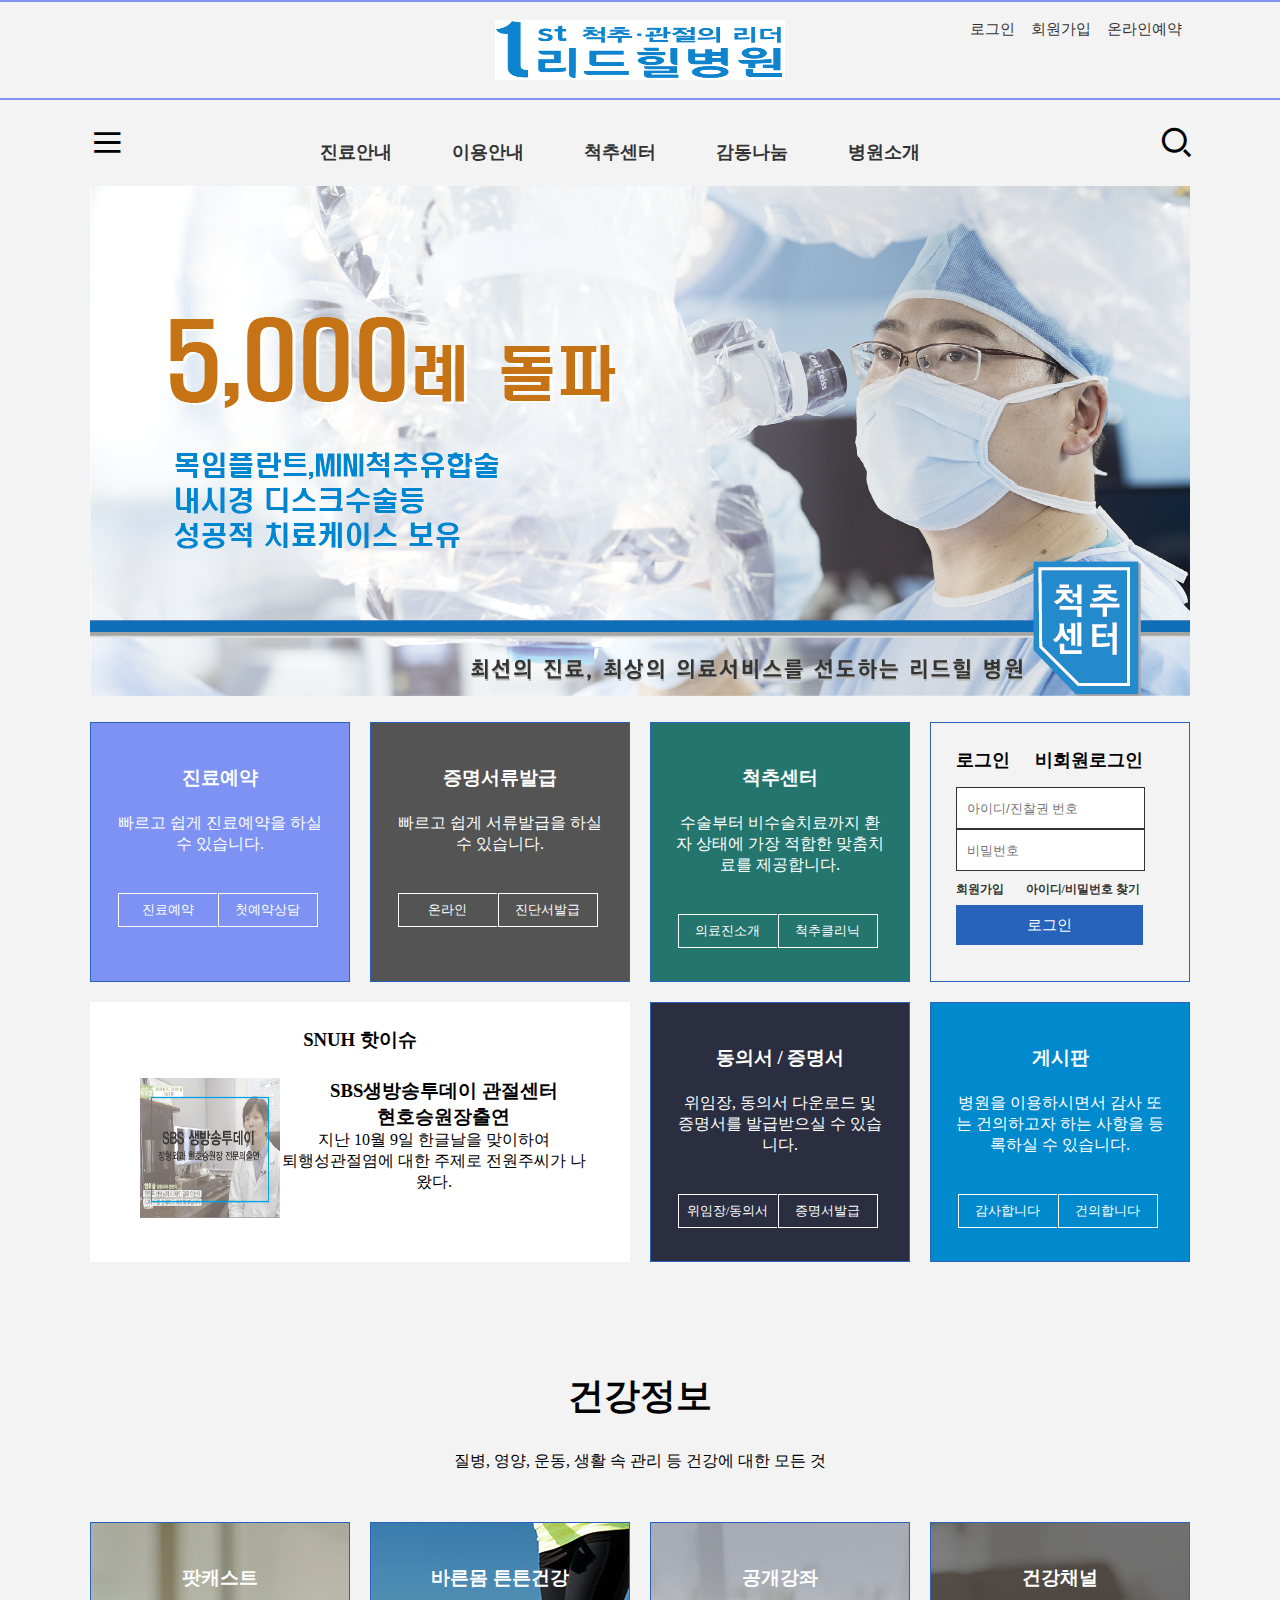
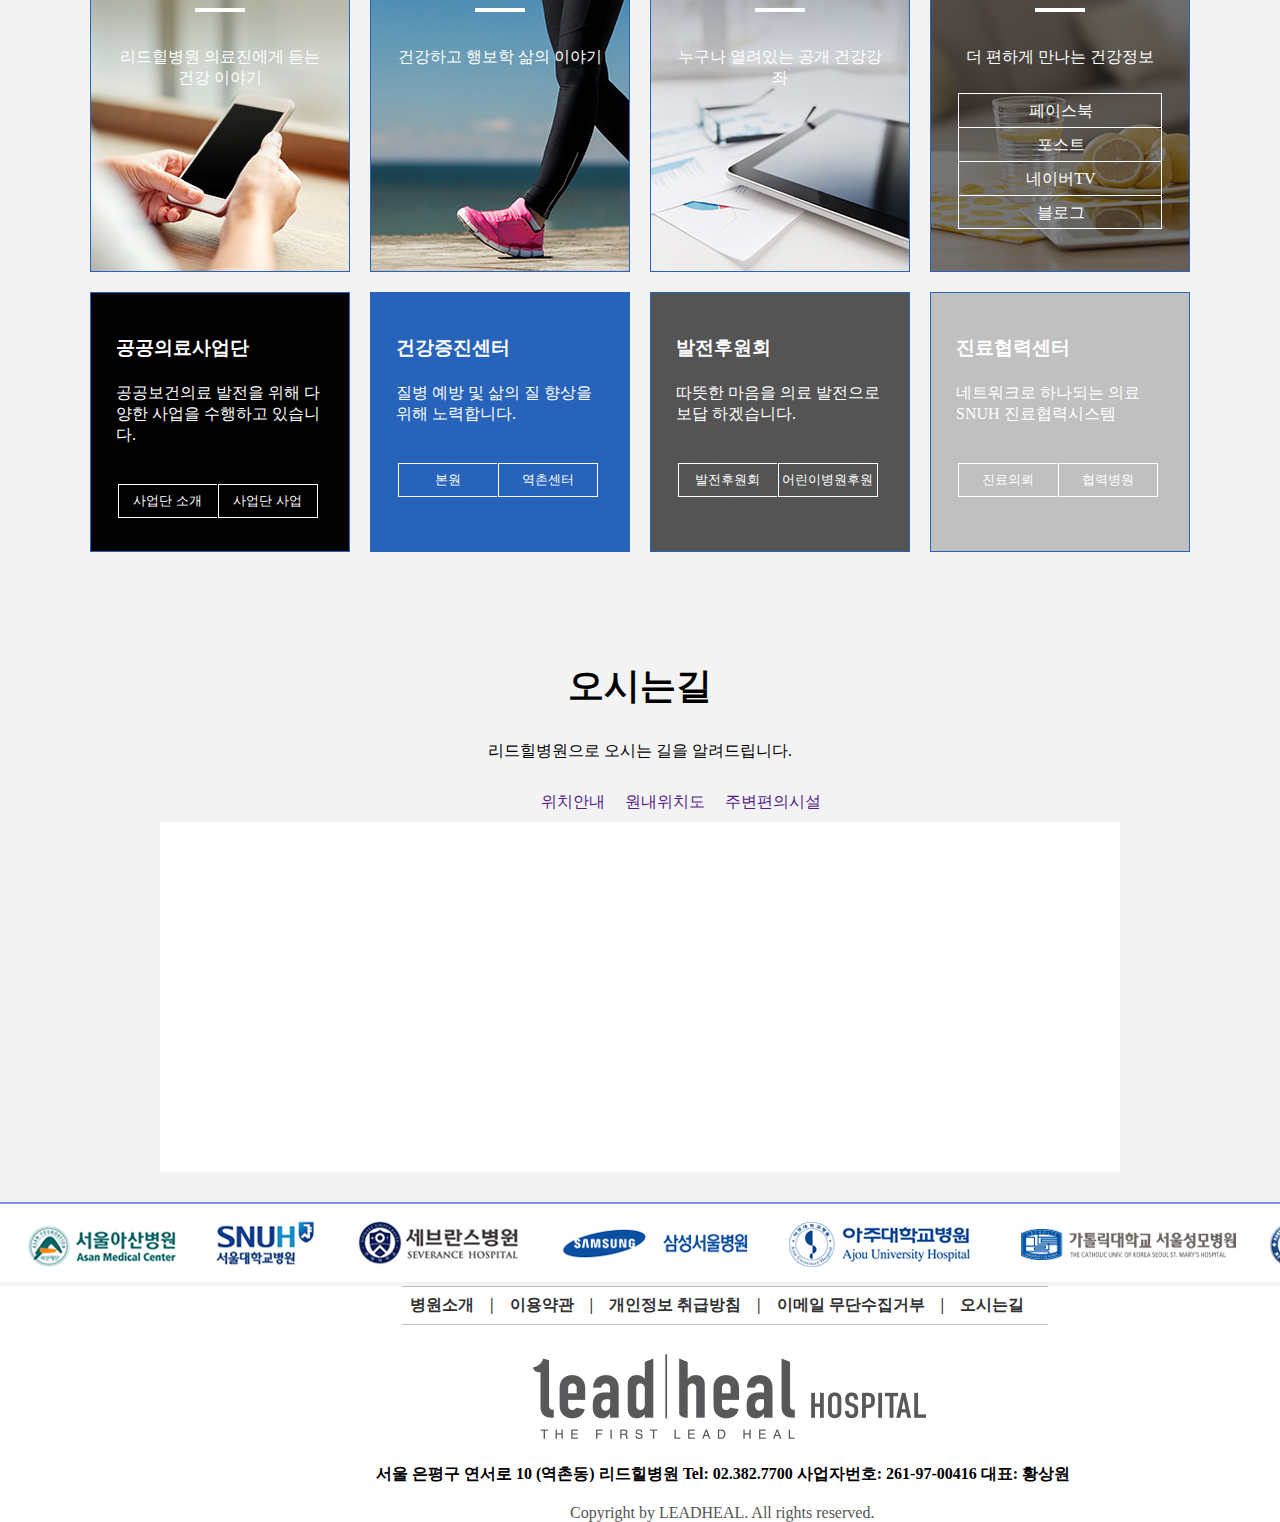
<file: c1/index.html>
<!DOCTYPE html>
<html lang="ko">
<head>
    <meta charset="UTF-8">
    <meta name="viewport" content="width=device-width, initial-scale=1.0">
    <title>은평리드힐병원</title>
    
    <meta name="title" content="리드힐병원">
    <meta name="subject" content="환자에게 가장 먼저 선택을 받을 수 있는 믿음과 신뢰의 의료 서비스를 제공하겠습니다.">
    <meta name="author" content="Mr Lee">
    <meta name="keywords" content="병원, 척추, 내과, 관절, 도수재활, 외래진료, 응급진료, 진료예약, 의료상담">
    <meta property="og:title" content="리드힐병원">
    <meta property="og:description" content="환자에게 가장 먼저 선택을 받을 수 있는 믿음과 신뢰의 의료 서비스를 제공하겠습니다.">
    <meta property="og:image" content="hwzzang105.github.io/c1/img/logo.jpg">
    <!-- 16x16, 24x24, 32x32, 48x48, 64x64 -->
    <link rel="shortcut icon" href="favicon.ico">
    <link rel="shortcut icon" href="favicon.png">
    <!-- 아이폰의 2.0 이상일 경우-->
    <link rel="apple-touch-icon-precomposed" href="favicon-152.png">
    <!-- IE를 사용하는 경우 -->
    <meta name="msapplication-TileColor" content="#FFFFFF">
    <meta name="msapplication-TileImage" content="favicon-144.png">
    <!-- 파이어폭스, 오페라(크롬 일부)의 경우 썸네일로 제공될때 -->
    <link rel="icon" href="favicon-16.png" sizes="16x16">
    <link rel="icon" href="favicon-32.png" sizes="32x32">
    <link rel="icon" href="favicon-48.png" sizes="48x48">
    <link rel="icon" href="favicon-64.png" sizes="64x64">
    <link rel="icon" href="favicon-64.png" sizes="128x128">
    <!--<link href="https://fonts.googleapis.com/css2?family=Noto+Sans+KR" rel="stylesheet">->
    <link href="https://fonts.googleapis.com/css2?family=Nanum+Gothic&display=swap" rel="stylesheet">
    <!-- 최적화 -->
    
    <link rel="stylesheet" href="./XEIcon-2.2.0/xeicon.min.css">
    <!-- <link rel="stylesheet" href="./xeicon/xeicon.min.css"> -->
    <!--<link rel="stylesheet" href="reset.css">-->
    <link rel="stylesheet" href="./common.css">
    <link rel="stylesheet" href="./main.css">
    <link rel="stylesheet" href="./sub.css">

    

    <script src="./jquery-3.5.1.js"></script>
    <script src="./main.js"></script>

    <!-- 지도-->
    <link href="http://apis.map.daum.net/favicon.ico" rel="shortcut icon"> 

    <meta name="viewport" content="width=720">
    
    <meta property="og:type" content="website">
    
    <meta property="og:title" content="Daum 지도 API">
    
    <link rel="stylesheet" type="text/css" href="http://s1.daumcdn.net/svc/attach/U03/cssjs/mapapidoc/1421136453605/service.min.css">
    
    <style>
    
    body { background:white; }
    
    </style>
    
    <script type="text/javascript" src="http://dmaps.daum.net/map_js_init/v3.js"></script>
    
    <script type="text/javascript" src="http://s1.daumcdn.net/svc/original/U03/cssjs/jquery/jquery-1.11.0.js"></script>
    
    <script type="text/javascript" src="http://s1.daumcdn.net/svc/original/U0301/cssjs/JSON-js/fc535e9cc8/json2.min.js"></script>
    


</head>


        <!--[if gte IE 10]><!-->

<body class="web guide" data-page_section="web" data-page_type="guide" data-title="Daum 지도 Web API 가이드">

        <!--<![endif]-->
        
        <!--[if lte IE 7]>
        
        <body class="very_low web guide" data-page_section="web" data-page_type="guide" data-title="Daum 지도 Web API 가이드">
        
        <![endif]-->
        
        <!--[if lte IE 9]>
        
        <body class="low web guide" data-page_section="web" data-page_type="guide" data-title="Daum 지도 Web API 가이드">
        
        <![endif]-->
        
    
    <div class="container">

        <header class="hdr">
            <div class="hdr_wrap">
                <nav id="tnb" class="inner">
                    <a href="index.html" class="com_img logo"><img src="./img/logo.jpg" alt="로고"></a>
                    <ul class="top">
                        <li><a onclick="login_call()">로그인</a></li>
                        <li><a href="join.html">회원가입</a></li>
                        <li><a href="">온라인예약</a></li>
                    </ul>
                </nav>
            </div>
            <script>
                function login_call(){
                    window.open("login.html", "child", "width=1100, height=450, top=100, left=300");
                }    
                </script>
            <div class="hdr_wrap">
                <nav id="gnb" class="inner">
                    <input type="checkbox" class="ck_item" id="ck1">
                    <input type="checkbox" class="ck_item" id="ck2">
                    <label for="ck1" id="lb1" class="com_img lst_btn">
                        <i class="xi-bars"></i>
                    </label>
                    <label for="ck1" class="lst_btn1 lst_close_btn">
                        <i class="xi-close"></i>
                    </label>
                    <label for="ck2" id="lb2" class="com_img search_btn">
                        <i class="xi-search"></i>
                    </label>
                    <div class="lst">
                        <h2 class="tit2 lst_tit">바로가기메뉴</h2>
                        <ul class="sitemap">
                            <li>
                                <h3 class="st_cate_tit">진료안내</h3>
                                <dl class="st_lst">
                                    <dt>진로상담예약</dt>
                                    <dd><a href="">온라인진료상담</a></dd>
                                    <dd><a href="">온라인진료에약</a></dd>
                                    <dd><a href="">예약확인및수정</a></dd>
                                    <dd><a href="">자주묻는질문</a></dd>
                                </dl>
                            </li>
                            <li>
                                <h3 class="st_cate_tit">이용안내</h3>
                                <dl class="st_lst">
                                    <dt>병원이용안내</dt>
                                    <dd><a href="">증명서류발급안내</a></dd>
                                    <dd><a href="">비급여안내</a></dd>
                                    <dd><a href="">외래진료안내</a></dd>
                                    <dd><a href="">입퇴원안내</a></dd>
                                    <dd><a href="">입원생활안내</a></dd>
                                </dl>
                            </li>
                            <li>
                                <h3 class="st_cate_tit">척추센터</h3>
                                <dl class="st_lst">
                                    <dt>척추센터</dt>
                                    <dd><a href="">의료진소개</a></dd>
                                    <dd><a href="">척추클리닉</a></dd>
                                    <dd><a href="">경/흉추클리닉</a></dd>
                                    <dd><a href="">온라인상담</a></dd>
                                    <dd><a href="">FAQ</a></dd>
                                </dl>
                            </li>
                            <li>
                                <h3 class="st_cate_tit">감동나눔</h3>
                                <dl class="st_lst">
                                    <dt>감동나눔소식</dt>
                                    <dd><a href="">치료후기</a></dd>
                                    <dd><a href="">감사의편지</a></dd>
                                    <dd><a href="">언론보도</a></dd>
                                    <dd><a href="">병원행사</a></dd>
                                    <dd><a href="">공지사항</a></dd>
                                </dl>
                            </li>
                            <li>
                                <h3 class="st_cate_tit">병원소개</h3>
                                <dl class="st_lst">
                                    <dt>병원소개</dt>
                                    <dd><a href="">인사말</a></dd>
                                    <dd><a href="">비전및미션</a></dd>
                                    <dd><a href="">리드힐전문진료센터</a></dd>
                                    <dd><a href="">전문의료진소개</a></dd>
                                    <dd><a href="">병원현황</a></dd>
                                    <dd><a href="">첨단장비</a></dd>
                                    <dd><a href="">진료시간및오시는길</a></dd>
                                </dl>
                            </li>
                        </ul>
                    </div>
                    <ul class="mainmenu">
                        <li class="dp1">
                            <a href="">진료안내</a>
                            <div class="sub">
                                <ul class="menu">
                                    <li class="it1">
                                        <dl class="menu_cate">
                                            <dt>진로상담예약</dt>
                                            <dd><a href="">온라인진료상담</a></dd>
                                            <dd><a href="">온라인진료예약</a></dd>
                                            <dd><a href="">예약확인및수정</a></dd>
                                            <dd><a href="">자주묻는질문</a></dd>
                                        </dl>
                                    </li>
                                </ul>
                                <div class="thumbox">
                                    <ul>
                                        <li><a href=""><img src="./img/img_3.jpg" alt="" class="thum1"></a></li>
                                        <li><a href=""><img src="./img/img_2.jpg" alt="" class="thum2"></a></li>
                                    </ul>
                                    <dl>
                                        <dt>※ 리드힐 진료시간</dt>
                                        <dd>평일 : am 09:00~ pm 06:00</dd>
                                        <dd>점심 : pm 01:00~ pm 02:00</dd>
                                        <dd>토요일 : am 09:00~ pm 02:00 ( 토요일, 점심시간 없음 )<br>
                                            일요일·공휴일 휴일</dd>
                                    </dl>
                                    <a href=""><img src="./img/img_1.jpg" alt="" class="thum"></a>
                                </div>
                            </div>
                        </li>
                        <li class="dp1">
                            <a href="">이용안내</a>
                            <div class="sub">
                                <ul class="menu">
                                    <li class="it1">
                                        <dl class="menu_cate">
                                            <dt>병원이용안내</dt>
                                            <dd><a href="">증빙서류발급안내</a></dd>
                                            <dd><a href="">비급여안내</a></dd>
                                            <dd><a href="">외래진료안내</a></dd>
                                            <dd><a href="">입퇴원안내</a></dd>
                                            <dd><a href="">입원생활안내</a></dd>
                                        </dl>
                                    </li>
                                </ul>
                                <div class="thumbox">
                                    <ul>
                                        <li><a href=""><img src="./img/img_3.jpg" alt="" class="thum1"></a></li>
                                        <li><a href=""><img src="./img/img_2.jpg" alt="" class="thum2"></a></li>
                                    </ul>
                                    <dl>
                                        <dt>※ 리드힐 진료시간</dt>
                                        <dd>평일 : am 09:00~ pm 06:00</dd>
                                        <dd>점심 : pm 01:00~ pm 02:00</dd>
                                        <dd>토요일 : am 09:00~ pm 02:00 ( 토요일, 점심시간 없음 )<br>
                                            일요일·공휴일 휴일</dd>
                                    </dl>
                                    <a href=""><img src="./img/img_1.jpg" alt="" class="thum"></a>
                                </div>
                            </div>
                        </li>
                        <li class="dp1">
                            <a href="">척추센터</a>
                            <div class="sub">
                                <ul class="menu">
                                    <li class="it1">
                                        <dl class="menu_cate">
                                            <dt>척추센터</dt>
                                            <dd><a href="">의료진소개</a></dd>
                                            <dd><a href="">척추클리닉</a></dd>
                                            <dd><a href="">경/흉추클리닉</a></dd>
                                            <dd><a href="">온라인상담</a></dd>
                                            <dd><a href="">FAQ</a></dd>
                                        </dl>
                                    </li>
                                </ul>
                                <div class="thumbox">
                                    <ul>
                                        <li><a href=""><img src="./img/img_3.jpg" alt="" class="thum1"></a></li>
                                        <li><a href=""><img src="./img/img_2.jpg" alt="" class="thum2"></a></li>
                                    </ul>
                                    <dl>
                                        <dt>※ 리드힐 진료시간</dt>
                                        <dd>평일 : am 09:00~ pm 06:00</dd>
                                        <dd>점심 : pm 01:00~ pm 02:00</dd>
                                        <dd>토요일 : am 09:00~ pm 02:00 ( 토요일, 점심시간 없음 )<br>
                                            일요일·공휴일 휴일</dd>
                                    </dl>
                                    <a href=""><img src="./img/img_1.jpg" alt="" class="thum"></a>
                                </div>
                            </div>
                        </li>
                        <li class="dp1">
                            <a href="">감동나눔</a>
                            <div class="sub">
                                <ul class="menu">
                                    <li class="it1">
                                        <dl class="menu_cate">
                                            <dt>감동나눔소식</dt>
                                            <dd><a href="">치료후기</a></dd>
                                            <dd><a href="">감사의편지</a></dd>
                                            <dd><a href="">언론보도</a></dd>
                                            <dd><a href="">병원행사</a></dd>
                                            <dd><a href="">공지사항</a></dd>
                                        </dl>
                                    </li>
                                </ul>
                                <div class="thumbox">
                                    <ul>
                                        <li><a href=""><img src="./img/img_3.jpg" alt="" class="thum1"></a></li>
                                        <li><a href=""><img src="./img/img_2.jpg" alt="" class="thum2"></a></li>
                                    </ul>
                                    <dl>
                                        <dt>※ 리드힐 진료시간</dt>
                                        <dd>평일 : am 09:00~ pm 06:00</dd>
                                        <dd>점심 : pm 01:00~ pm 02:00</dd>
                                        <dd>토요일 : am 09:00~ pm 02:00 ( 토요일, 점심시간 없음 )<br>
                                            일요일·공휴일 휴일</dd>
                                    </dl>
                                    <a href=""><img src="./img/img_1.jpg" alt="" class="thum"></a>
                                </div>
                            </div>
                        </li>
                        <li class="dp1">
                            <a href="">병원소개</a>
                            <div class="sub">
                                <ul class="menu">
                                    <li class="it1">
                                        <dl class="menu_cate">
                                            <dt>병원소개</dt>
                                            <dd><a href="">인사말</a></dd>
                                            <dd><a href="">비전및미션</a></dd>
                                            <dd><a href="">리드힐전문진료센터</a></dd>
                                            <dd><a href="">전문의료진소개</a></dd>
                                            <dd><a href="">병원현황</a></dd>
                                            <dd><a href="">첨단장비</a></dd>
                                            <dd><a href="">진료시간및오시는길</a></dd>
                                        </dl>
                                    </li>
                                </ul>
                                <div class="thumbox">
                                    <ul>
                                        <li><a href=""><img src="./img/img_3.jpg" alt="" class="thum1"></a></li>
                                        <li><a href=""><img src="./img/img_2.jpg" alt="" class="thum2"></a></li>
                                    </ul>
                                    <dl>
                                        <dt>※ 리드힐 진료시간</dt>
                                        <dd>평일 : am 09:00~ pm 06:00</dd>
                                        <dd>점심 : pm 01:00~ pm 02:00</dd>
                                        <dd>토요일 : am 09:00~ pm 02:00 ( 토요일, 점심시간 없음 )<br>
                                            일요일·공휴일 휴일</dd>
                                    </dl>
                                    <a href=""><img src="./img/img_1.jpg" alt="" class="thum"></a>
                                </div>
                            </div>
                        </li>
                    </ul>
                    <div class="search">
                        <div class="search_wrap">
                            <label for="ck2" class="com_img search_close_btn">
                                <i class="xi-close"></i>
                            </label>
                            <form name="search_form" class="search_field">
                                <input type="text" placeholder="무엇이 궁금하세요?" class="search_data">
                                
                                <label for="" class="com_img search_btn2">
                                    <i class="xi-search"></i>
                                </label>
                            </form>
                            <div class="hashtag">
                                <p>
                                    <a href="">#오시는길</a>
                                    <a href="">#의료백과</a>
                                    <a href="">#병원로고</a>
                                    <a href="">#장례식장</a>
                                    <a href="">#비급여진료비</a>
                                    <a href="">#장애진단서</a>
                                </p>
                                <p>
                                    <a href="">#원격지원</a>
                                    <a href="">#갑상선</a>
                                    <a href="">#증명서발급</a>
                                    <a href="">#자가진단</a>
                                    <a href="">#가정간호</a>
                                    <a href="">#제중원</a>
                                </p>
                                <p>
                                    <a href="">#로고</a>
                                    <a href="">#진단서발급</a>
                                    <a href="">#병원전화번호</a>
                                    <a href="">#건강검진</a>
                                    <a href="">#자원봉사</a>
                                    <a href="">#입찰정보</a>
                                </p>
                            </div>
                        </div>
                    </div>
                </nav>
            </div>
            

        </header>
        <main class="content">
            <figure class="main_vs">
                <ul class="ban_box">
                    <li class="item1"><a href=""><img src="./img/ban1.jpg" alt=""></a></li>
                    <li class="item2"><a href=""><img src="./img/ban2.jpg" alt=""></a></li>
                    <li class="item3"><a href=""><img src="./img/ban3.jpg" alt=""></a></li>
                    <li class="item4"><a href=""><img src="./img/ban4.jpg" alt=""></a></li>
                </ul>
                <!--
                <div class="lrbtn_box">
                    <button class="vs_btn left"></button>
                    <button class="vs_btn right"></button>
                </div>
                <ul class="numbtn_box">
                    <li><button class="vs_btn on"></button></li>
                    <li><button class="vs_btn"></button></li>
                    <li><button class="vs_btn"></button></li>
                    <li><button class="vs_btn"></button></li>
                    <li><button class="vs_btn stop"></button></li>
                </ul>
                -->
            </figure>
            <div class="con_wrap">
                <section class="page" id="page1">
                    <div class="page_wrap">
                        <ul class="row">
                            <li class="col3 whtxt c7d92f3">
                                <h3 class="grd_tit">진료예약</h3>
                                <p class="grd_com">빠르고 쉽게 진료예약을
                                    하실 수 있습니다.</p>
                                <ul class="grd_lst">
                                    <li><a href="">진료예약</a></li>
                                    <li><a href="">첫예약상담</a></li>
                                </ul>
                            </li>
                            <li class="col3 whtxt c545454">
                                <h3 class="grd_tit">증명서류발급</h3>
                                <p class="grd_com">빠르고 쉽게 서류발급을
                                    하실 수 있습니다.</p>
                                <ul class="grd_lst">
                                    <li><a href="">온라인</a></li>
                                    <li><a href="">진단서발급</a></li>
                                </ul>
                            </li>
                            <li class="col3 col3 whtxt c24756d">
                                <h3 class="grd_tit">척추센터</h3>
                                <p class="grd_com">수술부터 비수술치료까지 환자 상태에 가장 적합한 맞춤치료를 제공합니다.</p>
                                <ul class="grd_lst">
                                    <li><a href="">의료진소개</a></li>
                                    <li><a href="">척추클리닉</a></li>
                                </ul>
                            </li>
                            <li class="col3">
                                <input type="radio" name="log_ra" id="log_ra1" class="log_ra" checked>
                                <input type="radio" name="log_ra" id="log_ra2" class="log_ra">
                                <div class="log_lb_box">
                                    <label for="log_ra1" class="log_lb log_lb1">로그인</label>
                                    <label for="log_ra2" class="log_lb log_lb2">비회원로그인</label>
                                </div>
                                <form action="" id="login1" class="login">
                                    <input type="text" name="m_id" placeholder="아이디/진찰권 번호" class="login_input">
                                    <input type="password" name="m_pw" placeholder="비밀번호" class="login_input">
                                    <p class="log_link">
                                        <a href="" class="log_join">회원가입</a>
                                        <a href="" class="log_idpw">아이디/비밀번호 찾기</a>
                                    </p>
                                    <input type="submit" value="로그인" class="login_btn c2763ba">
                                </form>
                                <form action="" id="login2" class="login">
                                    <div class="frm_row">
                                        <input type="text" name="name" placeholder="이름" class="login_input2">
                                        <input type="text" name="num" placeholder="진찰권 번호" class="login_input2">
                                    </div>
                                    <div class="frm_row">
                                        <input type="text" name="tel" placeholder="휴대폰번호" class="login_input3">
                                        <input type="button" value="승인" class="in_btn c2763ba">
                                    </div>
                                    <div class="frm_row">
                                        <input type="text" name="in_num" placeholder="승인번호" class="login_input4">
                                        <input type="checkbox" name="info_ck" id="info_ck" class="frm_ck">
                                        <label for="info_ck">정보동의</label>
                                    </div>
                                    <input type="submit" value="비회원 로그인" class="login_btn c2763ba">
                                    
                                </form>
                            </li>
                        </ul>
                        
                        <ul class="row">
                            <li class="col6 cffffff">
                                <div class="issue_pan">
                                    <h3 class="issue_tit">SNUH 핫이슈</h3>
                                    <!--
                                    <span class="cur">1</span>
                                    /
                                    <span class="tot">7</span>
                                    
                                    <ul class="issue_btn">
                                        <li><button class="left"></button></li>
                                        <li><button class="play"></button></li>
                                        <li><button class="right"></button></li>
                                    </ul>
                                    -->
                                </div>
                                <ul class="issue_con">
                                    <li class="issue_item1">
                                        <a href=""><img src="./img/tv.jpg" alt="" style=" width: 140px; height: 140px;"></a>    
                                        <h3 class="issue_item_tit">SBS생방송투데이 관절센터 <br>현호승원장출연</h3>
                                        <p class="issue_item_com">지난 10월 9일 한글날을 맞이하여 <br>퇴행성관절염에 대한 주제로 전원주씨가 나왔다.</p>
                                    </li>
                                    <!--
                                    <li class="item2">
                                        <a href="">
                                            <h3 class="issue_item_tit">대리처방 관련 의료법 개정 안내</h3>
                                            <p class="issue_item_com">2020년 2월 28일 부터 시행되는 '대리처방 관련 의료법 개정'에 관해 안내 드립니다.</p>
                                        </a>    
                                    </li>
                                    <li class="item3">
                                        <a href="">
                                            <h3 class="issue_item_tit">[기획재정부] 공공기관 고객만족도 조사 관련 부패행위 신고안내</h3>
                                            <p class="issue_item_com">신고방법 : 국민권익위원회에 부패행위 신고 전화(110, 1398) 또는 온라인 접수(www.clean.go ...</p>
                                        </a>
                                    </li>
                                    <li class="item4">
                                        <a href="">
                                            <h3 class="issue_item_tit">서울대학교병원 대한외래 Q&A</h3>
                                            <p class="issue_item_com">2019년 새롭게 개원한 서울대학교병원 대한외래에 대한 궁금증에 대해 개원준비단장인 신장내과 김연수 교수와 ...2019년 새롭게 개원한 서울대학교병원 대한외래에 대한 궁금증에 대해 개원준비단장인 신장내과 김연수 교수와 ...</p>
                                        </a>    
                                    </li>
                                    -->
                                </ul>
                            </li>
                            <li class="col3 whtxt c2a2e40">
                                <h3 class="grd_tit">동의서 / 증명서</h3>
                                <p class="grd_com">위임장, 동의서 다운로드
                                    및 증명서를 발급받으실 수
                                    있습니다.</p>
                                <ul class="grd_lst">
                                    <li><a href="">위임장/동의서</a></li>
                                    <li><a href="">증명서발급</a></li>
                                </ul>
                            </li>
                            <li class="col3 whtxt c008ace">
                                <h3 class="grd_tit">게시판</h3>
                                <p class="grd_com">병원을 이용하시면서
                                    감사 또는 건의하고자 하는
                                    사항을 등록하실 수 있습니다.</p>
                                <ul class="grd_lst">
                                    <li><a href="">감사합니다</a></li>
                                    <li><a href="">건의합니다</a></li>
                                </ul>
                            </li>
                        </ul>
                    </div>
                </section>
                <section class="page" id="page2">
                    <div class="page_wrap">
                        <h2 class="page_tit">건강정보</h2>
                        <p class="page_com">질병, 영양, 운동, 생활 속 관리 등 건강에 대한 모든 것
                        </p>
                        <ul class="row ht350 whtxt pic_lst">
                            <li class="col3 helth1">
                                <a href="">
                                    <h3 class="grd_tit">팟캐스트</h3>
                                    <span class="bar"></span>
                                    <p class="grd_com">리드힐병원 의료진에게
                                        듣는 건강 이야기
                                    </p>
                                </a> 
                            </li>
                            <li class="col3 helth2">
                                <a href="">
                                    <h3 class="grd_tit">바른몸 튼튼건강</h3>
                                    <span class="bar"></span>
                                    <p class="grd_com">건강하고 행보학 삶의 이야기</p>
                                </a>    
                            </li>
                            <li class="col3 helth3">
                                <a href="">
                                    <h3 class="grd_tit">공개강좌</h3>
                                    <span class="bar"></span>
                                    <p class="grd_com">누구나 열려있는
                                        공개 건강강좌
                                    </p>
                                </a>
                            </li>
                            <li class="col3 helth4">
                                <h3 class="grd_tit">건강채널</h3>
                                <span class="bar"></span>
                                <p class="grd_com">더 편하게 만나는 건강정보</p>
                                <ul class="grd_sn">
                                    <li><a href="https://ko-kr.facebook.com/pages/category/Health-Beauty/%EB%A6%AC%EB%93%9C%ED%9E%90%EB%B3%91%EC%9B%90-897922950376774/">페이스북</a></li>
                                    <li><a href="">포스트</a></li>
                                    <li><a href="">네이버TV</a></li>
                                    <li><a href="">블로그</a></li>
                                </ul>
                            </li>
                        </ul>
                        <ul class="row whtxt">
                            <li class="col3 txt_left c000000">
                                <h3 class="grd_tit">공공의료사업단</h3>
                                <p class="grd_com">공공보건의료 발전을 위해 다양한 사업을 수행하고 있습니다.</p>
                                <ul class="grd_lst">
                                    <li><a href="">사업단 소개</a></li>
                                    <li><a href="">사업단 사업</a></li>
                                </ul>
                            </li>
                            <li class="col3 txt_left c2763ba">
                                <h3 class="grd_tit">건강증진센터</h3>
                                <p class="grd_com">질병 예방 및 삶의 질 향상을 위해 노력합니다.</p>
                                <ul class="grd_lst">
                                    <li><a href="">본원</a></li>
                                    <li><a href="">역촌센터</a></li>
                                </ul>
                            </li>
                            <li class="col3 txt_left c545454">
                                <h3 class="grd_tit">발전후원회</h3>
                                <p class="grd_com">따뜻한 마음을 의료 발전으로 보답 하겠습니다.</p>
                                <ul class="grd_lst">
                                    <li><a href="">발전후원회</a></li>
                                    <li><a href="">어린이병원후원</a></li>
                                </ul>
                            </li>
                            <li class="col3 txt_left cc0c0c0">
                                <h3 class="grd_tit">진료협력센터</h3>
                                <p class="grd_com">네트워크로 하나되는 의료
                                    SNUH 진료협력시스템</p>
                                <ul class="grd_lst">
                                    <li><a href="">진료의뢰</a></li>
                                    <li><a href="">협력병원</a></li>
                                </ul>
                            </li>
                        </ul>
                    </div>
                </section>
                <section class="page" id="page3">
                    <div class="page_wrap">
                        <h2 class="page_tit">오시는길</h2>
                        <p class="page_com">리드힐병원으로 오시는 길을 알려드립니다.</p>
                        <ul class="icon_lst">
                            <li class="item1">
                                <a href="">
                                    <span class="icon"></span>
                                    <span class="icon_txt">위치안내</span>
                                </a>
                            </li>
                            <li class="item2">
                                <a href="">
                                    <span class="icon"></span>
                                    <span class="icon_txt">원내위치도</span>
                                </a>
                            </li>
                            <li class="item3">
                                <a href="">
                                    <span class="icon"></span>
                                    <span class="icon_txt">주변편의시설</span>
                                </a>
                            </li>
                        </ul>
                        <div class="map_canvas">
                            <div id="maparea">

                                <div id="map" style="margin-top: 30px; margin-bottom: 30px; margin-left: 70px; width:960px; height:350px; background:white; ">

                                </div>
                                
                                <script>
                                
                                var mapContainer = document.getElementById('map'), // 지도를 표시할 div 
                                
                                    mapOption = { 
                                
                                        center: new daum.maps.LatLng(37.599806, 126.916417), // 지도의 중심좌표
                                
                                        level: 3 // 지도의 확대 레벨
                                
                                    };
                                
                                 
                                
                                var map = new daum.maps.Map(mapContainer, mapOption);
                                
                                 
                                
                                // 마커가 표시될 위치입니다 
                                
                                var markerPosition  = new daum.maps.LatLng(37.599806, 126.916417); 
                                
                                 
                                
                                // 마커를 생성합니다
                                
                                var marker = new daum.maps.Marker({
                                
                                    position: markerPosition
                                
                                });
                                
                                 
                                
                                // 마커가 지도 위에 표시되도록 설정합니다
                                
                                marker.setMap(map);
                                
                                 
                                
                                var iwContent = '<div style="padding:5px;">은평리드힐병원 <br><a href="" style="color:blue" target="_blank"></a></div>', // 인포윈도우에 표출될 내용으로 HTML 문자열이나 document element가 가능합니다
                                
                                    iwPosition = new daum.maps.LatLng(37.599806, 126.916417); //인포윈도우 표시 위치입니다
                                
                                 
                                
                                // 인포윈도우를 생성합니다
                                
                                var infowindow = new daum.maps.InfoWindow({
                                
                                    position : iwPosition, 
                                
                                    content : iwContent 
                                
                                });
                                
                                  
                                
                                // 마커 위에 인포윈도우를 표시합니다. 두번째 파라미터인 marker를 넣어주지 않으면 지도 위에 표시됩니다
                                
                                infowindow.open(map, marker);
                                
                                </script>
                                
                                <script type="text/javascript" src="http://m1.daumcdn.net/tiara/js/td.min.js"></script>
                                
                                <script type="text/javascript">
                                
                                var _tiq = 'undefined' !== typeof _tiq ? _tiq : [];
                                
                                    window._tiq = _tiq;
                                
                                    _tiq.push(['__trackPageview']);
                                
                                </script>
                                
                                <script type="text/javascript" src="http://s1.daumcdn.net/svc/attach/U03/cssjs/mapapidoc/1421136453605/service.min.js">
                                
                                </script>
                                

                            </div>
                        </div>
                    </div>
                </section>

            </div>
        </main>
            
    

        <footer class="ftr">
            <div class="ft_wrap">
                <nav class="fnb">
                    <a href=""><img src="./img/ft_ban.png" alt=""></a>
                    <ul class="ft_top">
                        <li><a href="">병원소개</a></li>
                        <li><a href="">이용약관</a></li>
                        <li><a href="">개인정보 취급방침</a></li>
                        <li><a href="">이메일 무단수집거부</a></li>
                        <li><a href="">오시는길</a></li>
                    </ul>
                    <ul class="ft_logo">
                        <li><a href=""><img src="./img/logo-footer.jpg" alt=""></a></li>
                    </ul>
                    <ul class="copy">
                        <li>
                            <p class="addr">
                                <span>서울 은평구 연서로 10 (역촌동) 리드힐병원</span>
                                <span>Tel: 02.382.7700</span>
                                <span>사업자번호: 261-97-00416</span>
                                <span>대표: 황상원</span>
                            </p>
                            <p class="copyright">Copyright by LEADHEAL. All rights reserved.</p>
                        </li>
                    </ul>
                </nav>
            </div>
        </footer>

    </div>
    


</body>
</html>
</file>
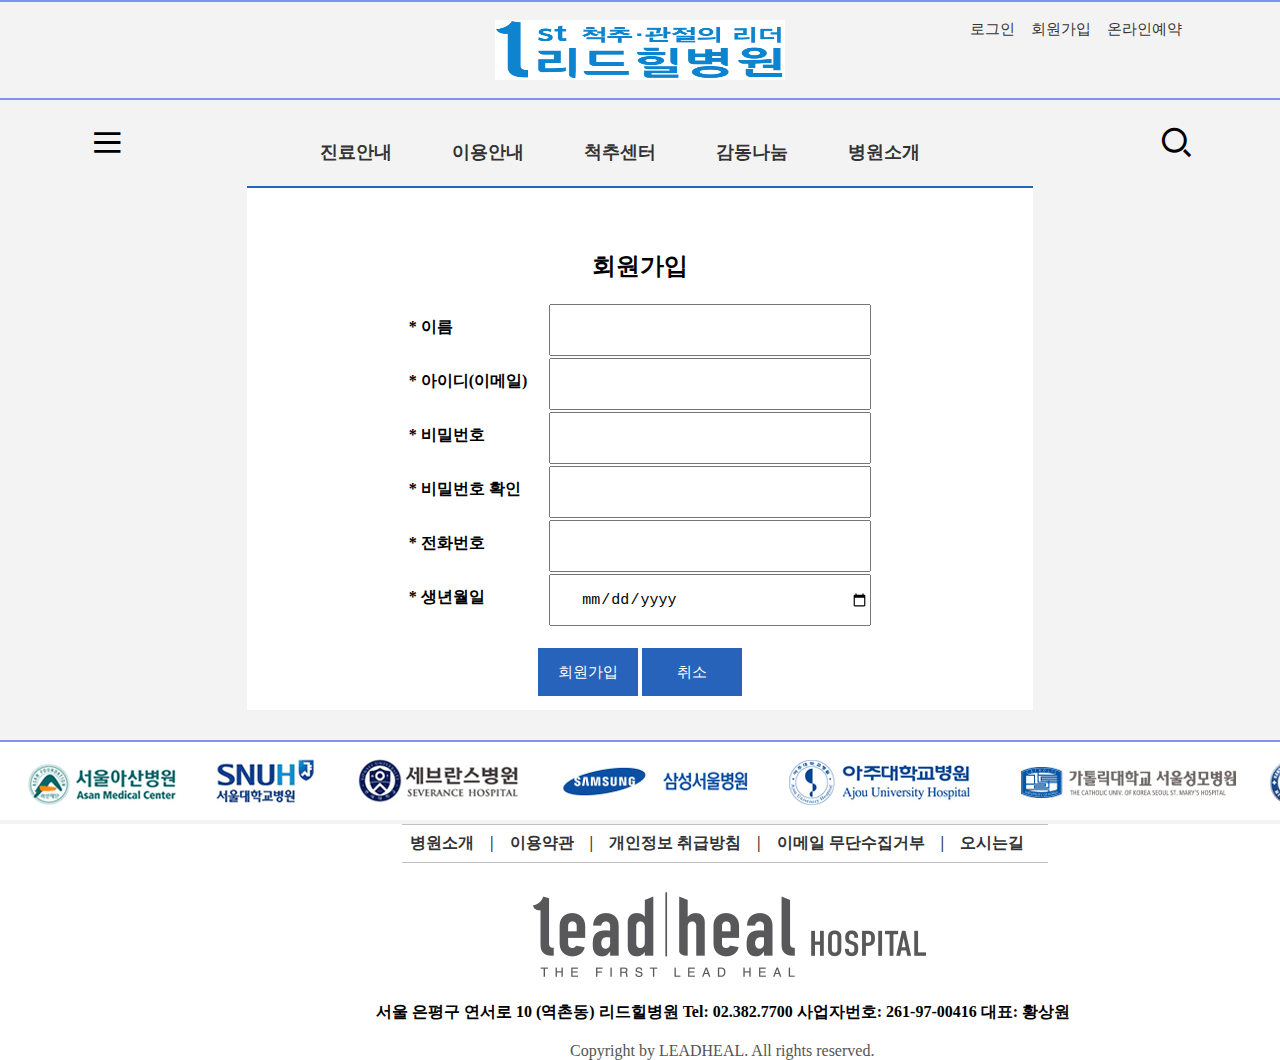
<file: c1/join.html>
<!DOCTYPE html>
<html lang="ko">
<head>
    <meta charset="UTF-8">
    <meta name="viewport" content="width=device-width, initial-scale=1.0">
    <title>은평리드힐병원</title>
    
    <meta name="title" content="리드힐병원">
    <meta name="subject" content="환자에게 가장 먼저 선택을 받을 수 있는 믿음과 신뢰의 의료 서비스를 제공하겠습니다.">
    <meta name="author" content="Mr Lee">
    <meta name="keywords" content="병원, 척추, 내과, 관절, 도수재활, 외래진료, 응급진료, 진료예약, 의료상담">
    <meta property="og:title" content="리드힐병원">
    <meta property="og:description" content="환자에게 가장 먼저 선택을 받을 수 있는 믿음과 신뢰의 의료 서비스를 제공하겠습니다.">
    <meta property="og:image" content="hwzzang105.github.io/c1/img/logo.jpg">
    <!-- 16x16, 24x24, 32x32, 48x48, 64x64 -->
    <link rel="shortcut icon" href="favicon.ico">
    <link rel="shortcut icon" href="favicon.png">
    <!-- 아이폰의 2.0 이상일 경우-->
    <link rel="apple-touch-icon-precomposed" href="favicon-152.png">
    <!-- IE를 사용하는 경우 -->
    <meta name="msapplication-TileColor" content="#FFFFFF">
    <meta name="msapplication-TileImage" content="favicon-144.png">
    <!-- 파이어폭스, 오페라(크롬 일부)의 경우 썸네일로 제공될때 -->
    <link rel="icon" href="favicon-16.png" sizes="16x16">
    <link rel="icon" href="favicon-32.png" sizes="32x32">
    <link rel="icon" href="favicon-48.png" sizes="48x48">
    <link rel="icon" href="favicon-64.png" sizes="64x64">
    <link rel="icon" href="favicon-64.png" sizes="128x128">
    <link href="https://fonts.googleapis.com/css2?family=Noto+Sans+KR" rel="stylesheet">
    <!-- 최적화 -->
    
    <link rel="stylesheet" href="./XEIcon-2.2.0/xeicon.min.css">
    <!-- <link rel="stylesheet" href="./xeicon/xeicon.min.css"> -->
    <!--<link rel="stylesheet" href="reset.css">-->
    <link rel="stylesheet" href="./common.css">
    <link rel="stylesheet" href="./sub.css">

    <style>
        .content { clear: both; width: 1100px; margin: 0 auto; }
        .con_join { margin: 0 auto; width: 600px; height: 400px; margin-bottom: 30px; padding: 62px 93px 60px; border-top: 2px solid #2763ba; text-align: center; background-color: #fff;}
        .form_table { margin: 0 auto;}
        .form_table tr th { float: left; margin-right: 20px; margin-top: 13px;}
        .page_tit1 { margin-bottom: 20px; }
        .indata {width: 318px; height: 48px;  text-indent: 15px; font-size: 15px;}
        .btn { width: 100px; height: 48px; border: 0; outline: 0; font-size: 15px;color: #fff; background-color: #2763ba; margin-top: 20px; cursor: pointer;}
    </style>

    <script src="./jquery-3.5.1.js"></script>
    
</head>

<body >
        
    
    <div class="container">

        <header class="hdr">
            <div class="hdr_wrap">
                <nav id="tnb" class="inner">
                    <a href="" class="com_img logo"><img src="./img/logo.jpg" alt=""></a>
                    <ul class="top">
                        <li><a href="login.html">로그인</a></li>
                        <li><a href="join.html">회원가입</a></li>
                        <li><a href="">온라인예약</a></li>
                    </ul>
                </nav>
            </div>
            <div class="hdr_wrap">
                <nav id="gnb" class="inner">
                    <input type="checkbox" class="ck_item" id="ck1">
                    <input type="checkbox" class="ck_item" id="ck2">
                    <label for="ck1" id="lb1" class="com_img lst_btn">
                        <i class="xi-bars"></i>
                    </label>
                    <label for="ck1" class="lst_btn1 lst_close_btn">
                        <i class="xi-close"></i>
                    </label>
                    <label for="ck2" id="lb2" class="com_img search_btn">
                        <i class="xi-search"></i>
                    </label>
                    <div class="lst">
                        <h2 class="tit2 lst_tit">바로가기메뉴</h2>
                        <ul class="sitemap">
                            <li>
                                <h3 class="st_cate_tit">진료안내</h3>
                                <dl class="st_lst">
                                    <dt>진로상담예약</dt>
                                    <dd><a href="">온라인진료상담</a></dd>
                                    <dd><a href="">온라인진료에약</a></dd>
                                    <dd><a href="">예약확인및수정</a></dd>
                                    <dd><a href="">자주묻는질문</a></dd>
                                </dl>
                            </li>
                            <li>
                                <h3 class="st_cate_tit">이용안내</h3>
                                <dl class="st_lst">
                                    <dt>병원이용안내</dt>
                                    <dd><a href="">증명서류발급안내</a></dd>
                                    <dd><a href="">비급여안내</a></dd>
                                    <dd><a href="">외래진료안내</a></dd>
                                    <dd><a href="">입퇴원안내</a></dd>
                                    <dd><a href="">입원생활안내</a></dd>
                                </dl>
                            </li>
                            <li>
                                <h3 class="st_cate_tit">척추센터</h3>
                                <dl class="st_lst">
                                    <dt>척추센터</dt>
                                    <dd><a href="">의료진소개</a></dd>
                                    <dd><a href="">척추클리닉</a></dd>
                                    <dd><a href="">경/흉추클리닉</a></dd>
                                    <dd><a href="">온라인상담</a></dd>
                                    <dd><a href="">FAQ</a></dd>
                                </dl>
                            </li>
                            <li>
                                <h3 class="st_cate_tit">감동나눔</h3>
                                <dl class="st_lst">
                                    <dt>감동나눔소식</dt>
                                    <dd><a href="">치료후기</a></dd>
                                    <dd><a href="">감사의편지</a></dd>
                                    <dd><a href="">언론보도</a></dd>
                                    <dd><a href="">병원행사</a></dd>
                                    <dd><a href="">공지사항</a></dd>
                                </dl>
                            </li>
                            <li>
                                <h3 class="st_cate_tit">병원소개</h3>
                                <dl class="st_lst">
                                    <dt>병원소개</dt>
                                    <dd><a href="">인사말</a></dd>
                                    <dd><a href="">비전및미션</a></dd>
                                    <dd><a href="">리드힐전문진료센터</a></dd>
                                    <dd><a href="">전문의료진소개</a></dd>
                                    <dd><a href="">병원현황</a></dd>
                                    <dd><a href="">첨단장비</a></dd>
                                    <dd><a href="">진료시간및오시는길</a></dd>
                                </dl>
                            </li>
                        </ul>
                    </div>
                    <ul class="mainmenu">
                        <li class="dp1">
                            <a href="">진료안내</a>
                            <div class="sub">
                                <ul class="menu">
                                    <li class="it1">
                                        <dl class="menu_cate">
                                            <dt>진로상담예약</dt>
                                            <dd><a href="">온라인진료상담</a></dd>
                                            <dd><a href="">온라인진료예약</a></dd>
                                            <dd><a href="">예약확인및수정</a></dd>
                                            <dd><a href="">자주묻는질문</a></dd>
                                        </dl>
                                    </li>
                                </ul>
                                <div class="thumbox">
                                    <ul>
                                        <li><a href=""><img src="./img/img_3.jpg" alt="" class="thum1"></a></li>
                                        <li><a href=""><img src="./img/img_2.jpg" alt="" class="thum2"></a></li>
                                    </ul>
                                    <dl>
                                        <dt>※ 리드힐 진료시간</dt>
                                        <dd>평일 : am 09:00~ pm 06:00</dd>
                                        <dd>점심 : pm 01:00~ pm 02:00</dd>
                                        <dd>토요일 : am 09:00~ pm 02:00 ( 토요일, 점심시간 없음 )<br>
                                            일요일·공휴일 휴일</dd>
                                    </dl>
                                    <a href=""><img src="./img/img_1.jpg" alt="" class="thum"></a>
                                </div>
                            </div>
                        </li>
                        <li class="dp1">
                            <a href="">이용안내</a>
                            <div class="sub">
                                <ul class="menu">
                                    <li class="it1">
                                        <dl class="menu_cate">
                                            <dt>병원이용안내</dt>
                                            <dd><a href="">증빙서류발급안내</a></dd>
                                            <dd><a href="">비급여안내</a></dd>
                                            <dd><a href="">외래진료안내</a></dd>
                                            <dd><a href="">입퇴원안내</a></dd>
                                            <dd><a href="">입원생활안내</a></dd>
                                        </dl>
                                    </li>
                                </ul>
                                <div class="thumbox">
                                    <ul>
                                        <li><a href=""><img src="./img/img_3.jpg" alt="" class="thum1"></a></li>
                                        <li><a href=""><img src="./img/img_2.jpg" alt="" class="thum2"></a></li>
                                    </ul>
                                    <dl>
                                        <dt>※ 리드힐 진료시간</dt>
                                        <dd>평일 : am 09:00~ pm 06:00</dd>
                                        <dd>점심 : pm 01:00~ pm 02:00</dd>
                                        <dd>토요일 : am 09:00~ pm 02:00 ( 토요일, 점심시간 없음 )<br>
                                            일요일·공휴일 휴일</dd>
                                    </dl>
                                    <a href=""><img src="./img/img_1.jpg" alt="" class="thum"></a>
                                </div>
                            </div>
                        </li>
                        <li class="dp1">
                            <a href="">척추센터</a>
                            <div class="sub">
                                <ul class="menu">
                                    <li class="it1">
                                        <dl class="menu_cate">
                                            <dt>척추센터</dt>
                                            <dd><a href="">의료진소개</a></dd>
                                            <dd><a href="">척추클리닉</a></dd>
                                            <dd><a href="">경/흉추클리닉</a></dd>
                                            <dd><a href="">온라인상담</a></dd>
                                            <dd><a href="">FAQ</a></dd>
                                        </dl>
                                    </li>
                                </ul>
                                <div class="thumbox">
                                    <ul>
                                        <li><a href=""><img src="./img/img_3.jpg" alt="" class="thum1"></a></li>
                                        <li><a href=""><img src="./img/img_2.jpg" alt="" class="thum2"></a></li>
                                    </ul>
                                    <dl>
                                        <dt>※ 리드힐 진료시간</dt>
                                        <dd>평일 : am 09:00~ pm 06:00</dd>
                                        <dd>점심 : pm 01:00~ pm 02:00</dd>
                                        <dd>토요일 : am 09:00~ pm 02:00 ( 토요일, 점심시간 없음 )<br>
                                            일요일·공휴일 휴일</dd>
                                    </dl>
                                    <a href=""><img src="./img/img_1.jpg" alt="" class="thum"></a>
                                </div>
                            </div>
                        </li>
                        <li class="dp1">
                            <a href="">감동나눔</a>
                            <div class="sub">
                                <ul class="menu">
                                    <li class="it1">
                                        <dl class="menu_cate">
                                            <dt>감동나눔소식</dt>
                                            <dd><a href="">치료후기</a></dd>
                                            <dd><a href="">감사의편지</a></dd>
                                            <dd><a href="">언론보도</a></dd>
                                            <dd><a href="">병원행사</a></dd>
                                            <dd><a href="">공지사항</a></dd>
                                        </dl>
                                    </li>
                                </ul>
                                <div class="thumbox">
                                    <ul>
                                        <li><a href=""><img src="./img/img_3.jpg" alt="" class="thum1"></a></li>
                                        <li><a href=""><img src="./img/img_2.jpg" alt="" class="thum2"></a></li>
                                    </ul>
                                    <dl>
                                        <dt>※ 리드힐 진료시간</dt>
                                        <dd>평일 : am 09:00~ pm 06:00</dd>
                                        <dd>점심 : pm 01:00~ pm 02:00</dd>
                                        <dd>토요일 : am 09:00~ pm 02:00 ( 토요일, 점심시간 없음 )<br>
                                            일요일·공휴일 휴일</dd>
                                    </dl>
                                    <a href=""><img src="./img/img_1.jpg" alt="" class="thum"></a>
                                </div>
                            </div>
                        </li>
                        <li class="dp1">
                            <a href="">병원소개</a>
                            <div class="sub">
                                <ul class="menu">
                                    <li class="it1">
                                        <dl class="menu_cate">
                                            <dt>병원소개</dt>
                                            <dd><a href="">인사말</a></dd>
                                            <dd><a href="">비전및미션</a></dd>
                                            <dd><a href="">리드힐전문진료센터</a></dd>
                                            <dd><a href="">전문의료진소개</a></dd>
                                            <dd><a href="">병원현황</a></dd>
                                            <dd><a href="">첨단장비</a></dd>
                                            <dd><a href="">진료시간및오시는길</a></dd>
                                        </dl>
                                    </li>
                                </ul>
                                <div class="thumbox">
                                    <ul>
                                        <li><a href=""><img src="./img/img_3.jpg" alt="" class="thum1"></a></li>
                                        <li><a href=""><img src="./img/img_2.jpg" alt="" class="thum2"></a></li>
                                    </ul>
                                    <dl>
                                        <dt>※ 리드힐 진료시간</dt>
                                        <dd>평일 : am 09:00~ pm 06:00</dd>
                                        <dd>점심 : pm 01:00~ pm 02:00</dd>
                                        <dd>토요일 : am 09:00~ pm 02:00 ( 토요일, 점심시간 없음 )<br>
                                            일요일·공휴일 휴일</dd>
                                    </dl>
                                    <a href=""><img src="./img/img_1.jpg" alt="" class="thum"></a>
                                </div>
                            </div>
                        </li>
                    </ul>
                    <div class="search">
                        <div class="search_wrap">
                            <label for="ck2" class="com_img search_close_btn">
                                <i class="xi-close"></i>
                            </label>
                            <form name="search_form" class="search_field">
                                <input type="text" placeholder="무엇이 궁금하세요?" class="search_data">
                                
                                <label for="" class="com_img search_btn2">
                                    <i class="xi-search"></i>
                                </label>
                            </form>
                            <div class="hashtag">
                                <p>
                                    <a href="">#오시는길</a>
                                    <a href="">#의료백과</a>
                                    <a href="">#병원로고</a>
                                    <a href="">#장례식장</a>
                                    <a href="">#비급여진료비</a>
                                    <a href="">#장애진단서</a>
                                </p>
                                <p>
                                    <a href="">#원격지원</a>
                                    <a href="">#갑상선</a>
                                    <a href="">#증명서발급</a>
                                    <a href="">#자가진단</a>
                                    <a href="">#가정간호</a>
                                    <a href="">#제중원</a>
                                </p>
                                <p>
                                    <a href="">#로고</a>
                                    <a href="">#진단서발급</a>
                                    <a href="">#병원전화번호</a>
                                    <a href="">#건강검진</a>
                                    <a href="">#자원봉사</a>
                                    <a href="">#입찰정보</a>
                                </p>
                            </div>
                        </div>
                    </div>
                </nav>
            </div>
            

        </header>
        <main class="content">
            <div class="con_join">
                <h2 class="page_tit1">회원가입</h2>
                
                <table class="form_table">
                    <tbody>
                        <tr>
                            <th>* 이름</th>
                            <td><input type="text" class="indata" name="name" ></td>
                        </tr>
                        <tr>
                            <th>* 아이디(이메일)</th>
                            <td>
                                <input type="text" class="indata" name="id">
                            </td>
                        </tr>
                        <tr>
                            <th>* 비밀번호</th>
                            <td><input type="password" class="indata" name="pw"></td>
                        </tr>
                        <tr>
                            <th>* 비밀번호 확인</th>
                            <td><input type="password" class="indata" name="repw"></td>
                        </tr>
                        <tr>
                            <th>* 전화번호</th>
                            <td><input type="text" class="indata" name="pn"></td>
                        </tr>
                        <tr>
                            <th>* 생년월일</th>
                            <td><input type="date" class="indata" name="birth"></td>
                        </tr>
                    </tbody>
                 </table>
                 <input type="submit" value="회원가입" class="btn">
                 <input type="reset" value="취소" class="btn">
            </div>
            

        </main>
            
    

        <footer class="ftr">
            <div class="ft_wrap">
                <nav class="fnb">
                    <a href=""><img src="./img/ft_ban.png" alt=""></a>
                    <ul class="ft_top">
                        <li><a href="">병원소개</a></li>
                        <li><a href="">이용약관</a></li>
                        <li><a href="">개인정보 취급방침</a></li>
                        <li><a href="">이메일 무단수집거부</a></li>
                        <li><a href="">오시는길</a></li>
                    </ul>
                    <ul class="ft_logo">
                        <li><a href=""><img src="./img/logo-footer.jpg" alt=""></a></li>
                    </ul>
                    <ul class="copy">
                        <li>
                            <p class="addr">
                                <span>서울 은평구 연서로 10 (역촌동) 리드힐병원</span>
                                <span>Tel: 02.382.7700</span>
                                <span>사업자번호: 261-97-00416</span>
                                <span>대표: 황상원</span>
                            </p>
                            <p class="copyright">Copyright by LEADHEAL. All rights reserved.</p>
                        </li>
                    </ul>
                </nav>
            </div>
        </footer>

    </div>
    


</body>
</html>
</file>
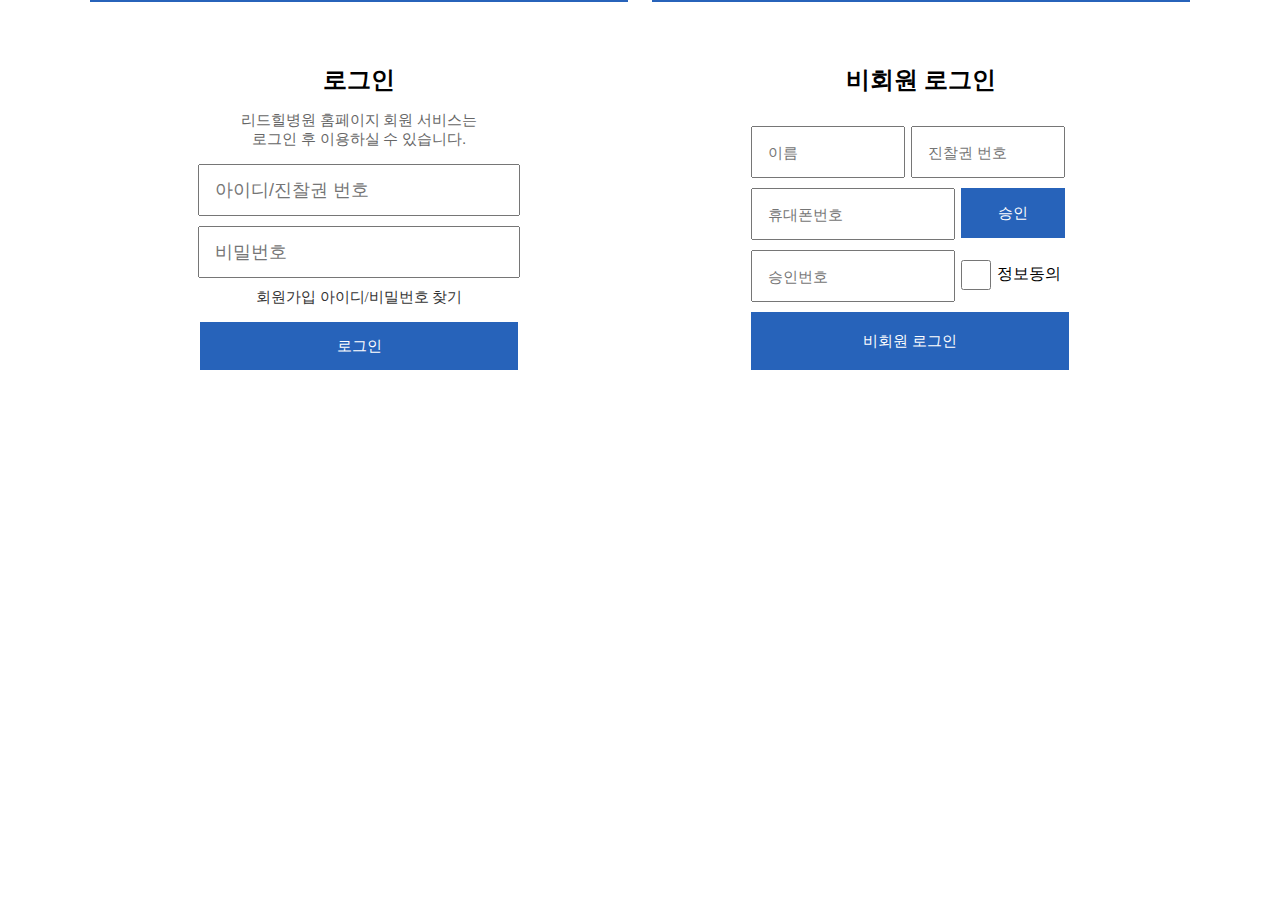
<file: c1/login.html>
<!DOCTYPE html>
<html lang="ko">
<head>
    <meta charset="UTF-8">
    <meta name="viewport" content="width=device-width, initial-scale=1.0">
    <title>은평리드힐병원</title>
    
    <meta name="title" content="리드힐병원">
    <meta name="subject" content="환자에게 가장 먼저 선택을 받을 수 있는 믿음과 신뢰의 의료 서비스를 제공하겠습니다.">
    <meta name="author" content="Mr Lee">
    <meta name="keywords" content="병원, 척추, 내과, 관절, 도수재활, 외래진료, 응급진료, 진료예약, 의료상담">
    <meta property="og:title" content="리드힐병원">
    <meta property="og:description" content="환자에게 가장 먼저 선택을 받을 수 있는 믿음과 신뢰의 의료 서비스를 제공하겠습니다.">
    <meta property="og:image" content="hwzzang105.github.io/c1/img/logo.jpg">
    <!-- 16x16, 24x24, 32x32, 48x48, 64x64 -->
    <link rel="shortcut icon" href="favicon.ico">
    <link rel="shortcut icon" href="favicon.png">
    <!-- 아이폰의 2.0 이상일 경우-->
    <link rel="apple-touch-icon-precomposed" href="favicon-152.png">
    <!-- IE를 사용하는 경우 -->
    <meta name="msapplication-TileColor" content="#FFFFFF">
    <meta name="msapplication-TileImage" content="favicon-144.png">
    <!-- 파이어폭스, 오페라(크롬 일부)의 경우 썸네일로 제공될때 -->
    <link rel="icon" href="favicon-16.png" sizes="16x16">
    <link rel="icon" href="favicon-32.png" sizes="32x32">
    <link rel="icon" href="favicon-48.png" sizes="48x48">
    <link rel="icon" href="favicon-64.png" sizes="64x64">
    <link rel="icon" href="favicon-64.png" sizes="128x128">
    <link href="https://fonts.googleapis.com/css2?family=Noto+Sans+KR" rel="stylesheet">
    <!-- 최적화 -->
    
    <link rel="stylesheet" href="./XEIcon-2.2.0/xeicon.min.css">
    <!-- <link rel="stylesheet" href="./xeicon/xeicon.min.css"> -->
    <!--<link rel="stylesheet" href="reset.css">-->
    <link rel="stylesheet" href="./common.css">
    <link rel="stylesheet" href="./sub.css">

    <style>
        .content { clear: both; width: 1100px; margin: 0 auto; }
        /*회원*/
        .log_box1 { float: left;  width: 352px; height: 400px; margin-bottom: 30px; padding: 62px 93px 60px; border-top: 2px solid #2763ba; text-align: center; background-color: #fff;}
        .log_box2 { float: right; width: 352px; height: 400px; padding: 62px 93px 60px; border-top: 2px solid #2763ba; text-align: center; background-color: #fff;}
        .page_tit1{ margin-bottom: 15px;}
        .page_com1{ color: #666; font-size: 15px; margin-bottom: 15px;}
        .login_input {display: block; width: 318px; height: 48px; margin: 0 auto; text-indent: 15px; font-size: 18px; margin-bottom: 10px;}
        .log_link { margin-bottom: 15px;}
        .log_link a { font-size: 15px; color: #333;}
        .login_btn { width: 318px; height: 48px; font-size: 15px; color: #fff; border: 0; outline: 0;}
        /*비회원*/
        .page_tit2 { margin-bottom: 30px;}
        .frm_row {clear: both; }
        .login_input2 { float: left; width: 150px; height: 48px; margin-left: 6px; margin-bottom: 10px; font-size: 15px; text-indent: 15px;}
        .login_input3 { float: left; margin-left: 6px; margin-bottom: 10px; width: 200px; height: 48px; text-indent: 15px; font-size: 15px;}
        .in_btn { float: left; margin-left: 6px; width: 104px; height: 50px; border: 0; outline: 0; font-size: 15px; color: #fff;}
        .login_input4 { float: left; margin-left: 6px; margin-bottom: 10px; width: 200px; height: 48px; text-indent: 15px; font-size: 15px;}
        .frm_ck { float: left; margin-left: 6px; margin-top: 10px; width: 30px; height: 30px;}
        .ok {float: left; margin-left: 6px ; margin-top: 14px}
        .login_btn1 { float: left; margin-left: 6px; width: 318px; height: 58px; font-size: 15px; color: #fff; border: 0; outline: 0;}

    </style>

    <script src="./jquery-3.5.1.js"></script>
    
</head>

<body >
        
    
    <div class="container">

        <main class="content">
            <div class="log_box1">
                <h2 class="page_tit1">로그인</h2>
                <p class="page_com1">리드힐병원 홈페이지 회원 서비스는<br> 로그인 후 이용하실 수 있습니다.</p>
                <form action="" class="login">
                    <input type="text" name="m_id" placeholder="아이디/진찰권 번호" class="login_input">
                    <input type="password" name="m_pw" placeholder="비밀번호" class="login_input">
                    <p class="log_link">
                        <a href="join.html" class="log_join">회원가입</a>
                        <a href="" class="log_idpw">아이디/비밀번호 찾기</a>
                    </p>
                    <input type="submit" value="로그인" class="login_btn c2763ba" style="cursor: pointer;">
                </form>
            </div>
            <div class="log_box2">
                <h2 class="page_tit2">비회원 로그인</h2>
                <form action="" class="login2">
                    <div class="frm_row">
                        <input type="text" name="name" placeholder="이름" class="login_input2">
                        <input type="text" name="num" placeholder="진찰권 번호" class="login_input2">
                    </div>
                    <div class="frm_row">
                        <input type="text" name="tel" placeholder="휴대폰번호" class="login_input3">
                        <input type="button" value="승인" class="in_btn c2763ba" style="cursor: pointer;">
                    </div>
                    <div class="frm_row">
                        <input type="text" name="in_num" placeholder="승인번호" class="login_input4">
                        <input type="checkbox" name="info_ck" id="info_ck" class="frm_ck">
                        <label for="info_ck" class="ok">정보동의</label>
                    </div>
                    <input type="submit" value="비회원 로그인" class="login_btn1 c2763ba" style="cursor: pointer;">
                    
                </form>
            </div>

        </main>

    </div>
    


</body>
</html>
</file>
<file: c1/common.css>
@charset "utf-8";

/*초기화*/
* {
    margin: 0;
    padding: 0;
}

body,
html {
    min-width: 1100px;
    width: 100%;
}

ul {
    list-style: none;
}

a {
    text-decoration: none;
}

.container {
    clear: both;
    width: 100%;
    background-color: #f3f3f3;
}

.hdr {
    clear: both;
    width: 100%;
}

.hdr_wrap {
    clear: both;
    width: 100%;
    border-top: 2px solid #7d92f3;
}

.hdr .inner {
    width: 1100px;
    margin: 0 auto;
    padding-top: 18px;
    padding-bottom: 18px;
    position: relative;
}

/*로고*/
.logo img {
    width: 290px;
    height: 60px;
}

.logo {
    display: block;
    width: 290px;
    height: 60px;
    margin: 0 auto;
}

/*상단메뉴*/
.top {
    position: absolute;
    right: 0;
    top: 10px;
}

.top li {
    float: left;
    padding: 8px;
}

.top li a {
    font-size: 15px;
    color: #333;
}

/*체크박스 안보이게*/
.ck_item {
    display: none;
}

/*바로가기메뉴, 검색 버튼*/
.lst_btn {
    width: 30px;
    height: 25px;
    position: absolute;
    left: 0;
    top: 25px;
}

.lst_btn1 {
    width: 30px;
    height: 25px;
    position: absolute;
    left: 0;
    top: 25px;
}

.search_btn {
    width: 31px;
    height: 31px;
    position: absolute;
    right: 0;
    top: 25px;
}

/*바로가기메뉴버튼체크*/
.lst {
    display: none;
    position: absolute;
    left: 0;
    top: 56px;
    z-index: 910;
    width: 1100px;
    height: 500px;
    background: #fff;
    margin-top: 30px;
}

#ck1:checked~.lst {
    display: block;
}

#ck1:checked~.lst_btn {
    display: none;
}

.lst_btn1 {
    display: none;
}

#ck1:checked~.lst_btn1 {
    display: block;
}

/*바로가기메뉴*/
.lst ul {
    clear: both;
    position: absolute;
    left: 40px;
    top: 100px;
    line-height: 30px;
}

.lst ul li {
    display: block;
    float: left;
    margin-right: 60px;
}

.st_cate_tit {
    clear: both;
    width: 75px;
    border-bottom: 1px solid #333;
}

.st_lst dt {
    font-weight: bold;
    margin-top: 10px;
    margin-bottom: 10px;
    padding-left: 20px;
}

.st_lst dd {
    padding-left: 50px;
}

.st_lst dd a {
    color: #333;
}


/*검색버튼체크*/
.search {
    display: none;
    position: fixed;
    left: 0;
    top: 0;
    width: 100vw;
    height: 100vh;
    z-index: 999;
    background: rgba(0, 0, 0, 0.8);
    color: #fff;
    font-weight: bold;
}

.search_close_btn {
    float: right;
}

#ck2:checked~.search {
    display: block;
}

.search_wrap {
    width: 1100px;
    margin: 100px auto;
}

.search_field {
    clear: both;
    margin: 20px auto;
    padding-top: 100px;
}

.search_data {
    clear: both;
    display: block;
    width: 880px;
    height: 70px;
    line-height: 70px;
    font-size: 40px;
    background-color: transparent;
    color: #fff;
    border: 0;
    outline: 0;
    text-indent: 30px;
    border-bottom: 2px solid #fff;
    float: left;
}

.search_btn2 {
    display: block;
    padding-right: 150px;
    float: right;
    width: 70px;
    height: 70px;
    line-height: 100px;
    font-size: 24px;
    text-align: center;
    background-color: transparent;
    color: #fff;
    outline: 0;
    border: 0;
}

.hashtag {
    clear: both;
    width: 960px;
    padding-top: 40px;
}

.hashtag p {
    line-height: 60px;
    font-size: 28px;
    text-align: center;
}

.hashtag p a {
    color: #fff;
}

/*메인메뉴*/
.mainmenu {
    width: 900px;
    margin: 0 auto;
    position: relative;
}

.mainmenu::before,
.mainmenu::after {
    content: "";
    width: 100px;
    height: 40px;
    display: block;
    float: left;
}

.mainmenu li {
    float: left;
    padding: 10px;
}

.mainmenu li.dp1 a {
    display: block;
    color: #333;
}

.mainmenu li.dp1>a {
    font-size: 18px;
    font-weight: bold;
    padding-right: 20px;
    padding-left: 20px;
    position: relative;
    line-height: 48px;
}

.mainmenu li.dp1>a::after {
    content: "";
    width: 80px;
    height: 4px;
    background: transparent;
    position: absolute;
    left: -100px;
    bottom: 0;
    transition: 0.4s;
}

.mainmenu li.dp1:hover>a:after {
    background: rgb(86, 97, 246);
    position: absolute;
    left: 18px;
}

.mainmenu li:hover .sub {
    display: block;
}


/* 메인서브메뉴*/
.sub {
    display: none;
    position: absolute;
    left: 0;
    top: 70px;
    z-index: 900;
    padding-top: 10px;
    width: 900px;
    height: 500px;
    background: rgb(238, 236, 236);
}

.menu {
    width: 1100px;
}

.menu li {
    float: left;
    margin-left: 200px;
    margin-top: 20px;
}

.menu_cate dt,
.menu_cate dd {
    line-height: 36px;
}

.menu_cate dt {
    font-size: 16px;
    font-weight: bold;
    padding-top: 10px;
    width: 100px;
    border-bottom: 1px solid #333;
}

.thumbox {
    float: right;
    margin-top: 30px;
    margin-right: 60px;
}

.thum1 {
    display: block;
}

.thum2 {
    clear: both;
    float: right;
}

.thumbox dl {
    clear: both;
}


/*아이콘*/
.xi-bars {
    display: inline;
    font-size: 35px;
}

.xi-search {
    display: inline;
    font-size: 35px;
}

.xi-close {
    display: inline;
    font-size: 35px;
}



/*푸터*/
.ftr {
    width: 100%;
    background-color: #f3f3f3;
}

.ft_wrap {
    clear: both;
    width: 100%;
    border-top: 2px solid #7d92f3;
}

.ftr .fnb {
    width: 1459px;
    margin: 0 auto;
    position: relative;
}

.ft_top {
    position: absolute;
    left: 402px;
}

.ft_top li {
    display: block;
    float: left;
    padding: 8px;
    margin: 0 auto;
    border-bottom: 1px solid #c0c0c0;
    border-top: 1px solid #c0c0c0;
}

.ft_top li a {
    color: #333;
    font-weight: bold;
}

.ft_top li a:after {
    content: "|";
    padding-left: 16px;
}

.ft_top li:last-child a:after {
    content: "";
}

.ft_logo {
    clear: both;
    display: block;
    position: absolute;
    left: 533px;
    top: 150px;
}

.copy {
    clear: both;
    float: left;
}

.copy .addr {
    position: absolute;
    left: 376px;
    top: 260px;
    font-weight: bold;
}

.copy .copyright {
    position: absolute;
    left: 570px;
    top: 300px;
    color: #545454;
}
</file>
<file: c1/main.css>
@charset "utf-8";

/*메인배너*/
.content {
    clear: both;
    width: 1100px;
    margin: 0 auto;
}

.main_vs {
    clear: both;
    width: 100%;
    overflow-x: hidden;
}

.ban_box {
    width: 400%;
}

.ban_box li {
    width: 25%;
    float: left;
}


/*로그인 비회원로그인*/

.log_ra {
    display: none;
}

.col3 .login {
    display: none;
}

.log_lb_box .log_lb {
    font-size: 18px;
    font-weight: bold;
}

#log_ra1:checked~#login1 {
    display: block;
}

#log_ra2:checked~#login2 {
    display: block;
}

.log_lb_box {
    clear: both;
    float: left;
    margin-right: 20px;
    margin-bottom: 15px;
}

.log_lb_box .log_lb1 {
    float: left;
}

.log_lb_box .log_lb2 {
    float: left;
    margin-left: 25px;
}

.login_input {
    float: left;
    display: block;
    width: 187px;
    height: 40px;
    outline: 0;
    border: 0.5px solid #333;
    text-indent: 10px;
}

.log_link .log_join {
    float: left;
    margin-top: 10px;
    margin-bottom: 7px;
}

.log_link .log_idpw {
    float: left;
    margin-left: 21.5px;
    margin-top: 10px;
    margin-bottom: 7px;
}

.log_link a {
    font-size: 12px;
    color: #333;
    font-weight: bold;
}

.login_btn {
    display: block;
    width: 187px;
    height: 40px;
    font-size: 15px;
    color: #fff;
    outline: 0;
    border: 0;
}

.frm_row {
    clear: both;
}

.login_input2 {
    float: left;
    width: 92px;
    height: 25px;
    text-indent: 10px;
    border: 0;
    outline: 0;
    border: 1px solid #333;
}

.login_input3 {
    float: left;
    width: 124px;
    height: 25px;
    text-indent: 10px;
    border: 0;
    outline: 0;
    border: 1px solid #333;
}

.in_btn {
    float: left;
    width: 63px;
    height: 27px;
    color: #fff;
    border: 0;
    outline: 0;
}

.login_input4 {
    float: left;
    width: 92px;
    height: 25px;
    text-indent: 10px;
    border: 0;
    outline: 0;
    border: 1px solid #333;
    margin-bottom: 13px;
}


/*핫이슈*/
.issue_con {
    width: 900px;
    margin: 0 auto;
}

.issue_item1 a {
    float: left;
}

.issue_item_tit {
    float: left;
    margin-right: 30px;
    margin-left: 50px;
}



/* 스타일 가이드에 제시된 사진형 목록의 배경 이미지(건강정보) */
.pic_lst li {
    background-position: center center;
    background-repeat: no-repeat;
}

.pic_lst li.helth1 {
    background-image: url("./img/bg_mainHealth01.jpg");
}

.pic_lst li.helth2 {
    background-image: url("./img/bg_mainHealth02.jpg");
}

.pic_lst li.helth3 {
    background-image: url("./img/bg_mainHealth03.jpg");
}

.pic_lst li.helth4 {
    background-image: url("./img/bg_mainHealth04.jpg");
}


/*위치안내 원내위치 편의시설 */
.icon_lst {
    clear: both;
    width: 1100px;
}

.icon_lst li {
    display: block;
    margin-left: 451px;
}

.icon_lst li span {
    float: left;
    margin-right: 20px;
}
</file>
<file: c1/sub.css>
@charset "utf-8";

/* 콘텐츠 영역의 공통 스타일 */
/* 스타일가이드에 제시된 배경색 */
.cc0c0c0 {
    background-color: #c0c0c0;
}

.cffffff {
    background-color: #ffffff;
}

.c000000 {
    background-color: #000000;
}

.c2a2e40 {
    background-color: #2a2e40;
}

.c7d92f3 {
    background-color: #7d92f3;
}

.c24756d {
    background-color: #24756d;
}

.c333333 {
    background-color: #333333;
}

.c545454 {
    background-color: #545454;
}

.c008ace {
    background-color: #008ace;
}

.c2763ba {
    background-color: #2763ba;
}

.c2ca48f {
    background-color: #2ca48f;
}

.c3298b7 {
    background-color: #3298b7;
}

.c627ad0 {
    background-color: #627ad0;
}

/* 스타일가이드에 제시된 글자색 */
.whtxt {
    color: #fff;
}

.whtxt a {
    color: #fff;
}

.whtxt1 {
    color: #333;
}

.whtxt2 {
    color: #545454;
}

.whtxt3 {
    color: #525877;
}

.whtxt4 {
    color: #3f539d;
}

/* 스타일가이드에 제시된 박스 설정내용 - 그리드 포함 */
.row {
    clear: both;
    width: 1100px;
    margin: 0 auto;
    margin-top: 20px;
}

.row li {
    float: left;
    margin-bottom: 20px;
    margin-left: 20px;
    height: 260px;
    overflow: hidden;
    padding: 25px;
    box-sizing: border-box;
    text-align: center;
}

.row li.txt_left {
    text-align: left;
}

.row.ht350 {
    height: 350px;
}

.row.ht350 li {
    height: 350px;
}

.row li:first-child {
    clear: both;
    margin-left: 0;
}

.col3 {
    width: 260px;
    border: 1px solid #2763ba;
}

.col4 {
    width: 346.666px;
}

.col6 {
    width: 540px;
}

.col12 {
    width: 1200px;
}

.row li a {
    display: block;
}

/* 스타일가이드에 제시된 글자의 모양, 크기, 정렬 */
.page_tit {
    text-align: center;
    font-size: 36px;
    padding-top: 90px;
}

.page_com {
    text-align: center;
    font-size: 16px;
    padding: 30px;
}

/* 스타일가이드에 제시된 박스 안의 공통내용 */
.bar {
    display: block;
    width: 50px;
    height: 4px;
    background: #fff;
    margin: 15px auto;
}

.grd_tit {
    line-height: 1.6;
    padding-top: 15px;
}

.grd_com {
    padding-top: 20px;
}

.grd_guide {
    padding-top: 10px;
}

.st_txt {
    font-size: 19px;
    font-weight: bold;
}

.grd_lst,
.grd_lst2 {
    width: 205px;
    margin: 10px auto;
    margin-top: 38px;
}

.row li .grd_lst li {
    width: 100px;
    float: left;
    padding: 0;
    height: 34px;
    line-height: 34px;
    margin-left: 0;
}

.row li .grd_lst li a {
    display: block;
    line-height: 32px;
    height: 32px;
    width: 98px;
    text-align: center;
    border-left: 1px solid #fff;
    border-top: 1px solid #fff;
    border-bottom: 1px solid #fff;
    font-size: 13px;
    overflow: hidden;
    position: relative;
}

.row li .grd_lst2 li {
    display: inline-block;
    height: 34px;
    line-height: 34px;
    margin: 0;
    padding: 0;
}

.row li .grd_lst2 li a {
    display: inline;
    line-height: 32px;
    padding: 4px 13px;
    text-align: center;
    border-left: 1px solid #fff;
    border-top: 1px solid #fff;
    border-bottom: 1px solid #fff;
    font-size: 13px;
    overflow: hidden;
    position: relative;
}

.row li .grd_lst li a::after {
    content: "";
    display: block;
    width: 98px;
    height: 32px;
    background: rgba(33, 33, 33, 0.45);
    position: absolute;
    right: -100px;
    top: 0;
    transition-duration: 0.5s;
    transition-timing-function: easeout;
}

.row li .grd_lst li a:hover::after {
    right: 0;
}

.grd_lst li:last-child a {
    border-right: 1px solid #fff;
}

.grd_lst2 li:last-child a {
    border-right: 1px solid #fff;
}

.inner,
.page_wrap,
.main_vs,
.fnb,
.info {
    clear: both;
    width: 1100px;
    margin: 0 auto;
}

.row li .grd_sn {
    width: 204px;
    margin: 25px auto;
}

.row li .grd_sn li {
    clear: both;
    width: 204px;
    height: 34px;
    line-height: 34px;
    padding: 0;
    margin: 0;
    border-top: 1px solid #fff;
    border-left: 1px solid #fff;
    border-right: 1px solid #fff;
}

.row li .grd_sn li:last-child {
    border-bottom: 1px solid #fff;
}

.row li .grd_sn li a {
    display: block;
    width: 204px;
    height: 34px;
    height: 34px;
    text-align: center;
}
</file>
<file: c1/XEIcon-2.2.0/xeicon.min.css>
/*!
*  XEIcon 2.2.0 by @NAVER - http://xpressengine.github.io/XEIcon/ - @XEIcon
*  License - http://xpressengine.github.io/XEIcon/license.html (Font: SIL OFL 1.1, CSS: MIT License)
*/
.xi-fw,.xi-li{text-align:center}@font-face{font-family:xeicon;src:url(fonts/xeicon.eot?v=2.2.0);src:url(fonts/xeicon.eot?#iefix&v=2.2.0) format('embedded-opentype'),url(fonts/xeicon.woff2?v=2.2.0) format('woff2'),url(fonts/xeicon.woff?v=2.2.0) format('woff'),url(fonts/xeicon.ttf?v=2.2.0) format('truetype'),url(fonts/xeicon.svg?v=2.2.0#xeicon) format('svg');font-weight:400;font-style:normal}i{font-family:xeicon!important;display:inline-block;speak:none;font-style:normal;font-weight:400;font-variant:normal;text-transform:none;line-height:1;-webkit-font-smoothing:antialiased;-moz-osx-font-smoothing:grayscale}.xi-angle-down:before{content:"\e941"}.xi-angle-down-min:before{content:"\e942"}.xi-angle-down-thin:before{content:"\e943"}.xi-angle-left:before{content:"\e93b"}.xi-angle-left-thin:before{content:"\e93d"}.xi-angle-left-min:before{content:"\e93c"}.xi-angle-right:before{content:"\e93e"}.xi-angle-right-min:before{content:"\e93f"}.xi-angle-right-thin:before{content:"\e940"}.xi-angle-up:before{content:"\e944"}.xi-angle-up-min:before{content:"\e945"}.xi-angle-up-thin:before{content:"\e946"}.xi-apps:before{content:"\e903"}.xi-arrow-bottom:before{content:"\e904"}.xi-arrow-down:before{content:"\e905"}.xi-arrow-left:before{content:"\e906"}.xi-arrow-right:before{content:"\e907"}.xi-arrow-top:before{content:"\e912"}.xi-arrow-up:before{content:"\e915"}.xi-arrows:before{content:"\e90c"}.xi-arrows-alt:before{content:"\e90d"}.xi-arrows-h:before{content:"\e90e"}.xi-arrows-v:before{content:"\e90f"}.xi-bars:before{content:"\e91c"}.xi-caret-down:before{content:"\e935"}.xi-caret-down-circle:before{content:"\e937"}.xi-caret-down-circle-o:before{content:"\e938"}.xi-caret-down-min:before{content:"\e936"}.xi-caret-down-square:before{content:"\e939"}.xi-caret-down-square-o:before{content:"\e93a"}.xi-caret-up:before{content:"\e92f"}.xi-caret-up-circle:before{content:"\e931"}.xi-caret-up-circle-o:before{content:"\e932"}.xi-caret-up-min:before{content:"\e930"}.xi-caret-up-square:before{content:"\e933"}.xi-caret-up-square-o:before{content:"\e934"}.xi-catched:before{content:"\e923"}.xi-cog:before{content:"\e986"}.xi-compare-arrows:before{content:"\e947"}.xi-compress:before{content:"\e911"}.xi-compress-square:before{content:"\e955"}.xi-dashboard:before{content:"\e948"}.xi-dashboard-o:before{content:"\e95e"}.xi-drag-handle:before{content:"\e960"}.xi-drag-vertical:before{content:"\e996"}.xi-ellipsis-h:before{content:"\e94a"}.xi-ellipsis-v:before{content:"\e949"}.xi-expand:before{content:"\e910"}.xi-expand-square:before{content:"\e954"}.xi-external-link:before{content:"\e980"}.xi-eye:before{content:"\e951"}.xi-eye-o:before{content:"\e950"}.xi-eye-off:before{content:"\e953"}.xi-eye-off-o:before{content:"\e952"}.xi-filter:before{content:"\e9d9"}.xi-flag:before{content:"\e961"}.xi-flag-o:before{content:"\e962"}.xi-hamburger-back:before{content:"\eb46"}.xi-hamburger-out:before{content:"\eb45"}.xi-home:before{content:"\e900"}.xi-home-o:before{content:"\e902"}.xi-lock:before{content:"\e964"}.xi-lock-o:before{content:"\e966"}.xi-log-in:before{content:"\e963"}.xi-log-out:before{content:"\e972"}.xi-long-arrow-down:before{content:"\e90a"}.xi-long-arrow-left:before{content:"\e908"}.xi-long-arrow-right:before{content:"\e90b"}.xi-long-arrow-up:before{content:"\e909"}.xi-refresh:before{content:"\e973"}.xi-renew:before{content:"\e977"}.xi-scroll:before{content:"\e94b"}.xi-search:before{content:"\e97a"}.xi-subdirectory:before{content:"\e97e"}.xi-subdirectory-arrow:before{content:"\e981"}.xi-sync:before{content:"\e982"}.xi-trash:before{content:"\e96e"}.xi-trash-o:before{content:"\e96f"}.xi-unlock:before{content:"\e965"}.xi-unlock-o:before{content:"\e967"}.xi-view-array:before{content:"\e983"}.xi-view-carousel:before{content:"\e984"}.xi-view-column:before{content:"\e985"}.xi-view-day:before{content:"\e98d"}.xi-view-list:before{content:"\e993"}.xi-view-module:before{content:"\e997"}.xi-view-stream:before{content:"\e99a"}.xi-wrench:before{content:"\e99b"}.xi-zoom-in:before{content:"\e97b"}.xi-zoom-out:before{content:"\e97c"}.xi-bookmark:before{content:"\ea1c"}.xi-bookmark-o:before{content:"\ea1d"}.xi-check:before{content:"\e928"}.xi-check-circle:before{content:"\e92b"}.xi-check-circle-o:before{content:"\e92c"}.xi-check-min:before{content:"\e929"}.xi-check-square:before{content:"\e92d"}.xi-check-square-o:before{content:"\e92e"}.xi-check-thin:before{content:"\e92a"}.xi-close:before{content:"\e921"}.xi-close-circle:before{content:"\e924"}.xi-close-circle-o:before{content:"\e925"}.xi-close-min:before{content:"\e922"}.xi-close-square:before{content:"\e926"}.xi-close-square-o:before{content:"\e927"}.xi-close-thin:before{content:"\e9af"}.xi-cut:before{content:"\e9b0"}.xi-label:before{content:"\e9b1"}.xi-label-o:before{content:"\e9b2"}.xi-library-add:before{content:"\e9b3"}.xi-library-bookmark:before{content:"\e9b4"}.xi-lightbulb:before{content:"\e9be"}.xi-lightbulb-o:before{content:"\e9bf"}.xi-link:before{content:"\e9c0"}.xi-mail:before{content:"\ea06"}.xi-mail-o:before{content:"\ea07"}.xi-mail-read:before{content:"\ea08"}.xi-mail-read-o:before{content:"\ea09"}.xi-minus:before{content:"\e91a"}.xi-minus-circle:before{content:"\e91d"}.xi-minus-circle-o:before{content:"\e91e"}.xi-minus-min:before{content:"\e91b"}.xi-minus-square:before{content:"\e91f"}.xi-minus-square-o:before{content:"\e920"}.xi-minus-thin:before{content:"\e9c1"}.xi-package:before{content:"\e9c2"}.xi-pen:before{content:"\e9c3"}.xi-pen-o:before{content:"\e9c4"}.xi-plus:before{content:"\e913"}.xi-plus-circle:before{content:"\e916"}.xi-plus-circle-o:before{content:"\e917"}.xi-plus-min:before{content:"\e914"}.xi-plus-square:before{content:"\e918"}.xi-plus-square-o:before{content:"\e919"}.xi-plus-thin:before{content:"\e9c5"}.xi-radiobox-blank:before{content:"\e9c6"}.xi-radiobox-checked:before{content:"\e9c7"}.xi-redo:before{content:"\e9c8"}.xi-reply:before{content:"\ea0d"}.xi-reply-all:before{content:"\ea0c"}.xi-save:before{content:"\e9b9"}.xi-send:before{content:"\ea0b"}.xi-switch-off:before{content:"\e9c9"}.xi-switch-on:before{content:"\e9ca"}.xi-tag:before{content:"\ea36"}.xi-tags:before{content:"\ea37"}.xi-toggle-off:before{content:"\e9cb"}.xi-toggle-on:before{content:"\e9cd"}.xi-undo:before{content:"\e9d2"}.xi-at:before{content:"\ea0a"}.xi-call:before{content:"\e9d3"}.xi-call-made:before{content:"\e9d4"}.xi-call-missed:before{content:"\e9d5"}.xi-call-received:before{content:"\e9d6"}.xi-comment:before{content:"\e9d7"}.xi-comment-o:before{content:"\e9d8"}.xi-crown:before{content:"\e9da"}.xi-emoticon:before{content:"\e9dd"}.xi-emoticon-bad:before{content:"\e9de"}.xi-emoticon-bad-o:before{content:"\e9df"}.xi-emoticon-cool:before{content:"\e9e0"}.xi-emoticon-cool-o:before{content:"\e9e1"}.xi-emoticon-devil:before{content:"\e9e2"}.xi-emoticon-devil-o:before{content:"\e9e3"}.xi-emoticon-happy:before{content:"\e9e4"}.xi-emoticon-happy-o:before{content:"\e9e6"}.xi-emoticon-neutral:before{content:"\e9eb"}.xi-emoticon-neutral-o:before{content:"\e9ec"}.xi-emoticon-o:before{content:"\e9ed"}.xi-emoticon-sad:before{content:"\e9ee"}.xi-emoticon-sad-o:before{content:"\e9ef"}.xi-forum:before{content:"\e9f0"}.xi-forum-o:before{content:"\e9f1"}.xi-group:before{content:"\ea2e"}.xi-heart:before{content:"\ea10"}.xi-heart-o:before{content:"\ea11"}.xi-message:before{content:"\ea14"}.xi-message-o:before{content:"\ea15"}.xi-note:before{content:"\ea1a"}.xi-note-o:before{content:"\ea1b"}.xi-profile:before{content:"\e9f2"}.xi-profile-o:before{content:"\ea2a"}.xi-send2:before{content:"\ea0e"}.xi-share:before{content:"\e9fa"}.xi-share-alt:before{content:"\e9e9"}.xi-share-alt-o:before{content:"\e9ea"}.xi-speech:before{content:"\ea12"}.xi-speech-o:before{content:"\ea13"}.xi-star:before{content:"\ea0f"}.xi-star-o:before{content:"\ea16"}.xi-thumbs-down:before{content:"\ea29"}.xi-thumbs-up:before{content:"\ea28"}.xi-trophy:before{content:"\ea38"}.xi-user:before{content:"\e9f3"}.xi-user-address:before{content:"\e9f4"}.xi-user-o:before{content:"\e9f5"}.xi-user-plus:before{content:"\e9f7"}.xi-user-plus-o:before{content:"\e9f8"}.xi-users:before{content:"\e9f9"}.xi-users-o:before{content:"\ea04"}.xi-users-plus:before{content:"\ea17"}.xi-video-call:before{content:"\ea18"}.xi-voicemail:before{content:"\ea19"}.xi-alarm:before{content:"\ea1e"}.xi-alarm-o:before{content:"\ea1f"}.xi-alarm-off:before{content:"\ea20"}.xi-ban:before{content:"\e9ae"}.xi-bell:before{content:"\e99c"}.xi-bell-o:before{content:"\e99d"}.xi-bell-off:before{content:"\e99e"}.xi-bell-off-o:before{content:"\e99f"}.xi-calendar:before{content:"\e9a0"}.xi-calendar-add:before{content:"\e9a1"}.xi-calendar-cancle:before{content:"\e9a3"}.xi-calendar-check:before{content:"\e9a4"}.xi-calendar-list:before{content:"\e9a5"}.xi-calendar-remove:before{content:"\e9a2"}.xi-error:before{content:"\e9aa"}.xi-error-o:before{content:"\e9ab"}.xi-hand-paper:before{content:"\ea21"}.xi-help:before{content:"\e9ad"}.xi-help-o:before{content:"\e9ac"}.xi-info:before{content:"\e9a6"}.xi-info-o:before{content:"\e9a7"}.xi-key:before{content:"\ea22"}.xi-wifi:before{content:"\ea23"}.xi-new:before{content:"\e9a8"}.xi-new-o:before{content:"\e9a9"}.xi-security:before{content:"\ea24"}.xi-shield-checked:before{content:"\ea25"}.xi-shield-checked-o:before{content:"\ea26"}.xi-snooze:before{content:"\ea27"}.xi-time:before{content:"\ea2b"}.xi-time-o:before{content:"\ea2c"}.xi-warning:before{content:"\ea2d"}.xi-align-center:before{content:"\e958"}.xi-align-justify:before{content:"\e956"}.xi-align-left:before{content:"\e957"}.xi-align-right:before{content:"\e959"}.xi-bold:before{content:"\e96a"}.xi-border-bottom:before{content:"\ea32"}.xi-border-clear:before{content:"\ea33"}.xi-border-color:before{content:"\ea39"}.xi-border-horizontal:before{content:"\ea45"}.xi-border-inner:before{content:"\ea46"}.xi-border-left:before{content:"\ea49"}.xi-border-outer:before{content:"\ea4f"}.xi-border-right:before{content:"\ea51"}.xi-border-style:before{content:"\ea52"}.xi-border-top:before{content:"\ea54"}.xi-border-vertical:before{content:"\ea5c"}.xi-caps:before{content:"\e96d"}.xi-code:before{content:"\ea5d"}.xi-color-dropper:before{content:"\e97d"}.xi-color-fill:before{content:"\ea5e"}.xi-color-helper:before{content:"\ea5f"}.xi-crop:before{content:"\e999"}.xi-dedent:before{content:"\e95b"}.xi-document:before{content:"\e998"}.xi-eraser:before{content:"\e970"}.xi-eraser-o:before{content:"\e971"}.xi-face:before{content:"\ea62"}.xi-font:before{content:"\ea63"}.xi-border-all:before{content:"\e987"}.xi-indent:before{content:"\e95a"}.xi-italic:before{content:"\e96c"}.xi-layout:before{content:"\e988"}.xi-layout-aside:before{content:"\e98b"}.xi-layout-aside-o:before{content:"\e991"}.xi-layout-column:before{content:"\e98c"}.xi-layout-column-o:before{content:"\e992"}.xi-layout-full:before{content:"\e989"}.xi-layout-full-o:before{content:"\e98f"}.xi-layout-o:before{content:"\e98e"}.xi-layout-snb:before{content:"\e98a"}.xi-layout-snb-o:before{content:"\e990"}.xi-line-style:before{content:"\ea66"}.xi-line-weight:before{content:"\ea67"}.xi-line-height:before{content:"\e976"}.xi-link-broken:before{content:"\ea68"}.xi-link-insert:before{content:"\ea6a"}.xi-list:before{content:"\e95f"}.xi-list-dot:before{content:"\e95c"}.xi-list-number:before{content:"\ea6b"}.xi-list-square:before{content:"\e95d"}.xi-omega:before{content:"\ea6c"}.xi-opacity:before{content:"\ea6d"}.xi-overscan:before{content:"\ea78"}.xi-palette:before{content:"\e995"}.xi-paperclip:before{content:"\ea7f"}.xi-paragraph:before{content:"\e968"}.xi-rotate-left:before{content:"\e979"}.xi-rotate-right:before{content:"\e978"}.xi-scissors:before{content:"\e994"}.xi-sort-asc:before{content:"\e974"}.xi-sort-desc:before{content:"\e975"}.xi-spellcheck:before{content:"\eaa9"}.xi-strikethrough:before{content:"\e969"}.xi-text-color:before{content:"\eaaa"}.xi-text-format:before{content:"\eab9"}.xi-text-size:before{content:"\eaba"}.xi-text-type:before{content:"\e97f"}.xi-transform:before{content:"\eabb"}.xi-translate:before{content:"\eabc"}.xi-underline:before{content:"\e96b"}.xi-valign-bottom:before{content:"\eabd"}.xi-valign-center:before{content:"\eabe"}.xi-valign-top:before{content:"\eabf"}.xi-airplay:before{content:"\eac0"}.xi-alarm-clock:before{content:"\eac1"}.xi-alarm-clock-o:before{content:"\eac2"}.xi-alarm-clock-off:before{content:"\eac3"}.xi-alt:before{content:"\e94d"}.xi-backspace:before{content:"\eac4"}.xi-battery:before{content:"\eac5"}.xi-battery-10:before{content:"\eac6"}.xi-battery-20:before{content:"\eac7"}.xi-battery-30:before{content:"\eac8"}.xi-battery-40:before{content:"\eac9"}.xi-battery-50:before{content:"\eacb"}.xi-battery-60:before{content:"\eacc"}.xi-battery-70:before{content:"\eacd"}.xi-battery-80:before{content:"\eace"}.xi-battery-90:before{content:"\eacf"}.xi-battery-o:before{content:"\ead0"}.xi-bluetooth:before{content:"\ead1"}.xi-bluetooth-off:before{content:"\ead2"}.xi-bluetooth-on:before{content:"\ead3"}.xi-bluetooth-search:before{content:"\ead4"}.xi-brightness:before{content:"\ead5"}.xi-capslock:before{content:"\ead6"}.xi-clock:before{content:"\ead7"}.xi-clock-o:before{content:"\ead8"}.xi-command:before{content:"\e94e"}.xi-contrast:before{content:"\ead9"}.xi-desktop:before{content:"\eada"}.xi-devices:before{content:"\eadb"}.xi-diskette:before{content:"\e9ba"}.xi-enter:before{content:"\eadc"}.xi-esc:before{content:"\e94f"}.xi-fax:before{content:"\e9bc"}.xi-flashlight:before{content:"\eadd"}.xi-flashlight-off:before{content:"\eade"}.xi-flight-off:before{content:"\eadf"}.xi-flight-on:before{content:"\eae0"}.xi-gamepad:before{content:"\eae1"}.xi-gps:before{content:"\eae2"}.xi-gps-none:before{content:"\eae3"}.xi-gps-off:before{content:"\eae4"}.xi-hdd:before{content:"\eae5"}.xi-hdmi:before{content:"\eae6"}.xi-keyboard:before{content:"\eae7"}.xi-keyboard-o:before{content:"\eae8"}.xi-laptop:before{content:"\eae9"}.xi-lock-rotation:before{content:"\eaea"}.xi-memory:before{content:"\eaeb"}.xi-memory-o:before{content:"\eaec"}.xi-mobile:before{content:"\eaed"}.xi-mouse:before{content:"\e9b6"}.xi-mouse-pointer:before{content:"\eaee"}.xi-plug:before{content:"\e9d0"}.xi-power-off:before{content:"\e94c"}.xi-presentation:before{content:"\e9cf"}.xi-print:before{content:"\e9bb"}.xi-projector:before{content:"\e9ce"}.xi-router:before{content:"\eaef"}.xi-router-o:before{content:"\eaf0"}.xi-sdcard:before{content:"\e9b7"}.xi-signal:before{content:"\eaf1"}.xi-signal-1:before{content:"\eaf2"}.xi-signal-2:before{content:"\eaf3"}.xi-signal-3:before{content:"\eaf4"}.xi-signal-4:before{content:"\eaf5"}.xi-signal-none:before{content:"\eaf6"}.xi-space-bar:before{content:"\eaf7"}.xi-speaker:before{content:"\ea60"}.xi-tab:before{content:"\eaf8"}.xi-tablet:before{content:"\eaf9"}.xi-touch:before{content:"\eafa"}.xi-tv:before{content:"\eafb"}.xi-usb:before{content:"\eafc"}.xi-usb-drive:before{content:"\e9b8"}.xi-usim:before{content:"\e9bd"}.xi-watch:before{content:"\e9b5"}.xi-webcam:before{content:"\e9cc"}.xi-wifi-signal:before{content:"\eafd"}.xi-wifi-signal-mid:before{content:"\eafe"}.xi-wifi-signal-min:before{content:"\eaff"}.xi-wifi-signal-off:before{content:"\eb00"}.xi-album:before{content:"\ea61"}.xi-backward:before{content:"\ea47"}.xi-book:before{content:"\ea34"}.xi-book-o:before{content:"\ea35"}.xi-camera:before{content:"\ea4b"}.xi-camera-o:before{content:"\ea4a"}.xi-chart-bar:before{content:"\e901"}.xi-chart-bar-square:before{content:"\eb01"}.xi-chart-line:before{content:"\eb02"}.xi-chart-pie:before{content:"\eb03"}.xi-chart-pie-o:before{content:"\eb04"}.xi-chart-pyramid:before{content:"\ea69"}.xi-eject:before{content:"\ea42"}.xi-equalizer:before{content:"\eb05"}.xi-equalizer-thin:before{content:"\ea55"}.xi-exposure:before{content:"\eb06"}.xi-fast-backward:before{content:"\eb07"}.xi-fast-forward:before{content:"\eb08"}.xi-flash:before{content:"\eb09"}.xi-flash-off:before{content:"\eb0a"}.xi-focus-center:before{content:"\eb0b"}.xi-focus-frame:before{content:"\eb0c"}.xi-focus-weak:before{content:"\eb11"}.xi-forward:before{content:"\ea48"}.xi-game:before{content:"\eb12"}.xi-headset:before{content:"\ea64"}.xi-image:before{content:"\ea50"}.xi-image-o:before{content:"\ea4e"}.xi-library-books:before{content:"\eb14"}.xi-library-books-o:before{content:"\eb16"}.xi-library-image:before{content:"\eb17"}.xi-library-image-o:before{content:"\eb18"}.xi-library-music:before{content:"\eb19"}.xi-library-video:before{content:"\eb1a"}.xi-microphone:before{content:"\ea57"}.xi-microphone-o:before{content:"\ea56"}.xi-microphone-off:before{content:"\ea58"}.xi-movie:before{content:"\eb1b"}.xi-movie-o:before{content:"\eb1c"}.xi-music:before{content:"\ea65"}.xi-pacman:before{content:"\eb1d"}.xi-paper:before{content:"\eb1e"}.xi-paper-o:before{content:"\eb1f"}.xi-pause:before{content:"\ea3b"}.xi-pause-circle:before{content:"\ea3d"}.xi-pause-circle-o:before{content:"\ea3c"}.xi-play:before{content:"\ea3e"}.xi-play-circle:before{content:"\ea40"}.xi-play-circle-o:before{content:"\ea3f"}.xi-radio:before{content:"\eb20"}.xi-recording:before{content:"\eb21"}.xi-recording-stop:before{content:"\eb24"}.xi-repeat:before{content:"\eb25"}.xi-repeat-one:before{content:"\eb26"}.xi-shuffle:before{content:"\eb27"}.xi-step-backward:before{content:"\ea43"}.xi-step-forward:before{content:"\ea44"}.xi-stop:before{content:"\ea41"}.xi-timer:before{content:"\eb29"}.xi-timer-o:before{content:"\eb2a"}.xi-timer-off-o:before{content:"\eb2f"}.xi-timer-sand:before{content:"\eb30"}.xi-timer-sand-o:before{content:"\eb31"}.xi-trending-down:before{content:"\eb33"}.xi-trending-flat:before{content:"\eb36"}.xi-trending-up:before{content:"\eb37"}.xi-tune:before{content:"\eb38"}.xi-videocam:before{content:"\ea4d"}.xi-videocam-o:before{content:"\ea4c"}.xi-volume-down:before{content:"\ea5a"}.xi-volume-mute:before{content:"\ea59"}.xi-volume-off:before{content:"\eb39"}.xi-volume-up:before{content:"\ea5b"}.xi-airplane:before{content:"\eb3a"}.xi-all:before{content:"\eb3b"}.xi-bank:before{content:"\eb3e"}.xi-beach:before{content:"\eb3f"}.xi-bicycle:before{content:"\eb40"}.xi-building:before{content:"\eb41"}.xi-bus:before{content:"\eb42"}.xi-business:before{content:"\eb43"}.xi-cafe:before{content:"\eb44"}.xi-cake:before{content:"\eb47"}.xi-car:before{content:"\eb48"}.xi-church:before{content:"\eb49"}.xi-city:before{content:"\eb4a"}.xi-compass:before{content:"\eb4b"}.xi-compass-o:before{content:"\eb4c"}.xi-convenience-store:before{content:"\eb4d"}.xi-directions:before{content:"\eb4e"}.xi-factory:before{content:"\eb4f"}.xi-fitness-center:before{content:"\eb50"}.xi-flight-land:before{content:"\eb3d"}.xi-flight-takeoff:before{content:"\eb3c"}.xi-florist:before{content:"\eb32"}.xi-garden:before{content:"\eb51"}.xi-gas-station:before{content:"\eb52"}.xi-glass:before{content:"\eb28"}.xi-golf:before{content:"\eb53"}.xi-hand-pointing:before{content:"\eb54"}.xi-hlz:before{content:"\eb34"}.xi-hospital:before{content:"\eb55"}.xi-hotel:before{content:"\eb56"}.xi-laundry:before{content:"\eb2e"}.xi-library:before{content:"\eb57"}.xi-location-arrow:before{content:"\eb58"}.xi-man:before{content:"\ea30"}.xi-map:before{content:"\eb22"}.xi-map-marker:before{content:"\eb59"}.xi-map-o:before{content:"\eb23"}.xi-marker-check:before{content:"\eb5a"}.xi-marker-plus:before{content:"\eb5b"}.xi-market:before{content:"\eb2b"}.xi-motorcycle:before{content:"\eb5c"}.xi-my-location:before{content:"\eb5d"}.xi-navigation:before{content:"\eb5e"}.xi-park:before{content:"\eb35"}.xi-pharmacy:before{content:"\eb2c"}.xi-pin-drop:before{content:"\eb5f"}.xi-pool:before{content:"\eb60"}.xi-pregnant-woman:before{content:"\eb61"}.xi-restaurant:before{content:"\eb62"}.xi-run:before{content:"\eb63"}.xi-school:before{content:"\eb64"}.xi-ship:before{content:"\eb65"}.xi-spa:before{content:"\eb66"}.xi-stroller:before{content:"\eb67"}.xi-subway:before{content:"\eb68"}.xi-taxi:before{content:"\eb69"}.xi-theater:before{content:"\eb6a"}.xi-toilet:before{content:"\ea31"}.xi-traffic:before{content:"\eb6b"}.xi-train:before{content:"\eb6c"}.xi-walk:before{content:"\eb6d"}.xi-wheelchair:before{content:"\eb6e"}.xi-woman:before{content:"\ea2f"}.xi-basket:before{content:"\e9fe"}.xi-box:before{content:"\ea01"}.xi-briefcase:before{content:"\ea7c"}.xi-calculator:before{content:"\ea7e"}.xi-cart:before{content:"\eb6f"}.xi-cart-add:before{content:"\e9fc"}.xi-cart-o:before{content:"\e9fb"}.xi-cart-remove:before{content:"\e9fd"}.xi-coupon:before{content:"\ea03"}.xi-credit-card:before{content:"\ea77"}.xi-dollar:before{content:"\ea74"}.xi-euro:before{content:"\ea72"}.xi-exchange:before{content:"\ea53"}.xi-fragile:before{content:"\ea02"}.xi-gift:before{content:"\eb70"}.xi-gift-o:before{content:"\ea3a"}.xi-medicine:before{content:"\eb2d"}.xi-money:before{content:"\ea79"}.xi-percent:before{content:"\ea7d"}.xi-peso:before{content:"\ea75"}.xi-piggy-bank:before{content:"\ea7a"}.xi-pound:before{content:"\ea71"}.xi-receipt:before{content:"\eb71"}.xi-rial:before{content:"\ea73"}.xi-rupee:before{content:"\ea76"}.xi-shop:before{content:"\ea05"}.xi-strongbox:before{content:"\ea7b"}.xi-truck:before{content:"\eb72"}.xi-wallet:before{content:"\eb73"}.xi-won:before{content:"\ea6f"}.xi-yen:before{content:"\ea70"}.xi-yuan:before{content:"\ea6e"}.xi-attachment:before{content:"\eb74"}.xi-cloud:before{content:"\eb75"}.xi-cloud-download:before{content:"\eb76"}.xi-cloud-download-o:before{content:"\eb77"}.xi-cloud-o:before{content:"\eb78"}.xi-cloud-off:before{content:"\eb79"}.xi-cloud-upload:before{content:"\eb7a"}.xi-cloud-upload-o:before{content:"\eb7b"}.xi-documents:before{content:"\ea98"}.xi-documents-o:before{content:"\ea84"}.xi-download:before{content:"\eb7c"}.xi-file:before{content:"\ea94"}.xi-file-add:before{content:"\ea95"}.xi-file-add-o:before{content:"\ea81"}.xi-file-check:before{content:"\eaa0"}.xi-file-check-o:before{content:"\ea8c"}.xi-file-code:before{content:"\ea9c"}.xi-file-code-o:before{content:"\ea88"}.xi-file-download:before{content:"\ea9f"}.xi-file-download-o:before{content:"\ea8b"}.xi-file-image:before{content:"\ea99"}.xi-file-image-o:before{content:"\ea85"}.xi-file-music:before{content:"\ea9b"}.xi-file-music-o:before{content:"\ea87"}.xi-file-o:before{content:"\ea80"}.xi-file-remove:before{content:"\ea96"}.xi-file-remove-o:before{content:"\ea82"}.xi-file-text:before{content:"\ea97"}.xi-file-text-o:before{content:"\ea83"}.xi-file-upload:before{content:"\ea9e"}.xi-file-upload-o:before{content:"\ea8a"}.xi-file-video:before{content:"\ea9a"}.xi-file-video-o:before{content:"\ea86"}.xi-file-zip:before{content:"\ea9d"}.xi-file-zip-o:before{content:"\ea89"}.xi-folder:before{content:"\eaa1"}.xi-folder-add:before{content:"\eaa2"}.xi-folder-add-o:before{content:"\ea8e"}.xi-folder-check:before{content:"\eaa4"}.xi-folder-check-o:before{content:"\ea90"}.xi-folder-download:before{content:"\eaa6"}.xi-folder-download-o:before{content:"\ea92"}.xi-folder-o:before{content:"\ea8d"}.xi-folder-open:before{content:"\eaa8"}.xi-folder-remove:before{content:"\eaa3"}.xi-folder-remove-o:before{content:"\ea8f"}.xi-folder-shared:before{content:"\eb7d"}.xi-folder-upload:before{content:"\eaa5"}.xi-folder-upload-o:before{content:"\ea91"}.xi-folder-zip:before{content:"\eaa7"}.xi-folder-zip-o:before{content:"\ea93"}.xi-upload:before{content:"\eb7e"}.xi-accessibility:before{content:"\eb7f"}.xi-antenna:before{content:"\e9f6"}.xi-barcode:before{content:"\e9ff"}.xi-branch:before{content:"\eb80"}.xi-bug:before{content:"\eb81"}.xi-central-router:before{content:"\e9e8"}.xi-central-signal:before{content:"\e9e7"}.xi-cookie:before{content:"\eb82"}.xi-css3:before{content:"\eb83"}.xi-fingerprint:before{content:"\eb84"}.xi-fork:before{content:"\eb85"}.xi-globus:before{content:"\e9d1"}.xi-html5:before{content:"\eb86"}.xi-javascript:before{content:"\eb87"}.xi-csharp:before{content:"\eb88"}.xi-laravel:before{content:"\eb89"}.xi-log:before{content:"\eb8a"}.xi-merge:before{content:"\eb8b"}.xi-milestone:before{content:"\eb8c"}.xi-network-company:before{content:"\eb8d"}.xi-network-folder:before{content:"\eb8e"}.xi-network-home:before{content:"\eb8f"}.xi-network-public:before{content:"\eb90"}.xi-php:before{content:"\eb91"}.xi-pull-requests:before{content:"\eb92"}.xi-puzzle:before{content:"\eb93"}.xi-python:before{content:"\eb94"}.xi-qr-code:before{content:"\ea00"}.xi-rss:before{content:"\eb95"}.xi-rss-square:before{content:"\e9e5"}.xi-server:before{content:"\eb96"}.xi-server-network:before{content:"\eb97"}.xi-sitemap:before{content:"\eb98"}.xi-sitemap-o:before{content:"\eb99"}.xi-browser:before{content:"\e9db"}.xi-browser-text:before{content:"\e9dc"}.xi-spinner-1:before{content:"\ec33"}.xi-spinner-2:before{content:"\ec34"}.xi-spinner-3:before{content:"\ec35"}.xi-spinner-4:before{content:"\ec36"}.xi-spinner-5:before{content:"\ec37"}.xi-brightness-1:before{content:"\eb0d"}.xi-brightness-2:before{content:"\eb9a"}.xi-brightness-3:before{content:"\eb0e"}.xi-brightness-4:before{content:"\eb9b"}.xi-cloudy:before{content:"\eb9c"}.xi-crescent:before{content:"\eb0f"}.xi-fog:before{content:"\eb9d"}.xi-foggy:before{content:"\eb9e"}.xi-lightning:before{content:"\eb9f"}.xi-night:before{content:"\eb10"}.xi-partly-cloudy:before{content:"\eba0"}.xi-pouring:before{content:"\eba1"}.xi-snow-crystal:before{content:"\eb15"}.xi-snowy:before{content:"\eba2"}.xi-sun:before{content:"\eba3"}.xi-sun-o:before{content:"\eba4"}.xi-sunset:before{content:"\eba5"}.xi-sunset-down:before{content:"\eba6"}.xi-sunset-up:before{content:"\eba7"}.xi-thermometer:before{content:"\eba8"}.xi-tint:before{content:"\eba9"}.xi-tint-o:before{content:"\ebaa"}.xi-tornado:before{content:"\ebab"}.xi-umbrella:before{content:"\ebac"}.xi-umbrella-o:before{content:"\ebad"}.xi-wind:before{content:"\eb13"}.xi-windy:before{content:"\ebae"}.xi-windy-variant:before{content:"\ebaf"}.xi-cc-by:before{content:"\eaae"}.xi-cc-cc:before{content:"\eaad"}.xi-cc-nc:before{content:"\eab1"}.xi-cc-nc-eu:before{content:"\eab2"}.xi-cc-nc-jp:before{content:"\eab3"}.xi-cc-nd:before{content:"\eab0"}.xi-cc-pd:before{content:"\eab5"}.xi-cc-remix:before{content:"\eab4"}.xi-cc-sa:before{content:"\eaaf"}.xi-cc-sampling:before{content:"\eab6"}.xi-cc-share:before{content:"\eab8"}.xi-cc-zero:before{content:"\eab7"}.xi-copyleft:before{content:"\ebb0"}.xi-copyright:before{content:"\ebb1"}.xi-registered:before{content:"\eaab"}.xi-trademark:before{content:"\eaac"}.xi-500px:before{content:"\ebb2"}.xi-adobe:before{content:"\ebb3"}.xi-amazon:before{content:"\ebb4"}.xi-android:before{content:"\ebb5"}.xi-apple:before{content:"\ebb6"}.xi-beats:before{content:"\ebb7"}.xi-behance:before{content:"\ebb8"}.xi-bing:before{content:"\ebb9"}.xi-bitbucket:before{content:"\ebba"}.xi-blackberry:before{content:"\ebbb"}.xi-blogger:before{content:"\ebbc"}.xi-silverstripe:before{content:"\ebbd"}.xi-cc-amex:before{content:"\ebbe"}.xi-cc-discover:before{content:"\ebbf"}.xi-cc-mastercard:before{content:"\ebc0"}.xi-cc-paypal:before{content:"\ebc1"}.xi-cc-stripe:before{content:"\ebc2"}.xi-cc-visa:before{content:"\ebc3"}.xi-chak:before{content:"\ebc4"}.xi-chrome:before{content:"\ebc5"}.xi-codepen:before{content:"\ebc6"}.xi-connectdevelop:before{content:"\ebc7"}.xi-d2:before{content:"\ebc8"}.xi-dashcube:before{content:"\ebc9"}.xi-delicious:before{content:"\ebca"}.xi-deviantart:before{content:"\ebcb"}.xi-digg:before{content:"\ebcc"}.xi-disqus:before{content:"\ebcd"}.xi-dribbble:before{content:"\ebce"}.xi-dropbox:before{content:"\ebcf"}.xi-drupal:before{content:"\ebd0"}.xi-edge:before{content:"\ebd1"}.xi-evernote:before{content:"\ebd2"}.xi-facebook:before{content:"\ebd3"}.xi-facebook-messenger:before{content:"\ebd4"}.xi-facebook-official:before{content:"\ebd5"}.xi-feedly:before{content:"\ebd6"}.xi-firefox:before{content:"\ebd7"}.xi-flickr:before{content:"\eaca"}.xi-flickr-square:before{content:"\ebd8"}.xi-foursquare:before{content:"\ebd9"}.xi-ghost:before{content:"\ebda"}.xi-git:before{content:"\ebdb"}.xi-git-symbol:before{content:"\ebdc"}.xi-github:before{content:"\ebdd"}.xi-github-alt:before{content:"\ebde"}.xi-gmail:before{content:"\ebdf"}.xi-google:before{content:"\ebe0"}.xi-google-play:before{content:"\ebe1"}.xi-google-plus:before{content:"\ebe2"}.xi-google-wallet:before{content:"\ebe3"}.xi-gratipay:before{content:"\ebe4"}.xi-hangouts:before{content:"\ebe5"}.xi-hunie:before{content:"\ebe6"}.xi-illustrator:before{content:"\ebe7"}.xi-illustrator-circle:before{content:"\ebe8"}.xi-instagram:before{content:"\ebe9"}.xi-internet-explorer:before{content:"\ebea"}.xi-jira:before{content:"\ebeb"}.xi-joomla:before{content:"\ebec"}.xi-jsfiddle:before{content:"\ebed"}.xi-kakao:before{content:"\ebee"}.xi-kakaostory:before{content:"\ebef"}.xi-kickstarter:before{content:"\ebf0"}.xi-line:before{content:"\ebf1"}.xi-line-messenger:before{content:"\ebf2"}.xi-linkedin:before{content:"\ebf3"}.xi-linkedin-square:before{content:"\ebf4"}.xi-linux:before{content:"\ebf5"}.xi-magento:before{content:"\ebf6"}.xi-maxcdn:before{content:"\ebf7"}.xi-medium:before{content:"\ebf8"}.xi-naver:before{content:"\ebf9"}.xi-naver-square:before{content:"\ebfa"}.xi-office:before{content:"\ebfb"}.xi-opencart:before{content:"\ebfc"}.xi-opera:before{content:"\ebfd"}.xi-oscommerce:before{content:"\ebfe"}.xi-path:before{content:"\ebff"}.xi-paypal:before{content:"\ec00"}.xi-photoshop:before{content:"\ec01"}.xi-photoshop-circle:before{content:"\ec02"}.xi-pinterest:before{content:"\ec03"}.xi-pinterest-p:before{content:"\ec04"}.xi-pocket:before{content:"\ec05"}.xi-qq:before{content:"\ec06"}.xi-quicktime:before{content:"\ec07"}.xi-reddit:before{content:"\ec08"}.xi-renren:before{content:"\ec09"}.xi-safari:before{content:"\ec0a"}.xi-sellsy:before{content:"\ec0b"}.xi-simplybuilt:before{content:"\ec0c"}.xi-sketch:before{content:"\ec0d"}.xi-skype:before{content:"\ec0e"}.xi-slack:before{content:"\ec0f"}.xi-slideshare:before{content:"\ec10"}.xi-soundcloud:before{content:"\ec11"}.xi-spotify:before{content:"\ec12"}.xi-stack-exchange:before{content:"\ec13"}.xi-stack-overflow:before{content:"\ec14"}.xi-steam:before{content:"\ec15"}.xi-steam-square:before{content:"\ec16"}.xi-stumbleupon:before{content:"\ec17"}.xi-stumbleupon-circle:before{content:"\ec18"}.xi-telegram:before{content:"\ec19"}.xi-tencent-weibo:before{content:"\ec1a"}.xi-trello:before{content:"\ec1b"}.xi-tumblr:before{content:"\ec1c"}.xi-tumblr-square:before{content:"\ec1d"}.xi-twich:before{content:"\ec1e"}.xi-twitter:before{content:"\ec1f"}.xi-ubercart:before{content:"\ec20"}.xi-ubuntu:before{content:"\ec21"}.xi-ubuntu-circle:before{content:"\ec22"}.xi-vimeo:before{content:"\ec23"}.xi-vine:before{content:"\ec24"}.xi-vk:before{content:"\ec25"}.xi-wechat:before{content:"\ec26"}.xi-whatsapp:before{content:"\ec27"}.xi-wikipedia:before{content:"\ec28"}.xi-windows:before{content:"\ec29"}.xi-wordpress:before{content:"\ec2a"}.xi-wordpress-official:before{content:"\ec2b"}.xi-xe:before{content:"\ec2c"}.xi-xing:before{content:"\ec2d"}.xi-xpressengine:before{content:"\ec2e"}.xi-yahoo:before{content:"\ec2f"}.xi-yelp:before{content:"\ec30"}.xi-youtube:before{content:"\ec31"}.xi-youtube-play:before{content:"\ec32"}.xi-x{font-size:1.33333333em;line-height:.75em;vertical-align:-15%}.xi-2x{font-size:2em}.xi-3x{font-size:3em}.xi-4x{font-size:4em}.xi-5x{font-size:5em}.xi-spin{-webkit-animation:xi-spin 2s infinite linear;animation:xi-spin 2s infinite linear}@-webkit-keyframes xi-spin{0%{-webkit-transform:rotate(0);transform:rotate(0)}100%{-webkit-transform:rotate(359deg);transform:rotate(359deg)}}@keyframes xi-spin{0%{-webkit-transform:rotate(0);transform:rotate(0)}100%{-webkit-transform:rotate(359deg);transform:rotate(359deg)}}.xi-rotate-90{filter:progid:DXImageTransform.Microsoft.BasicImage(rotation=1);-webkit-transform:rotate(90deg);-ms-transform:rotate(90deg);transform:rotate(90deg)}.xi-rotate-180{filter:progid:DXImageTransform.Microsoft.BasicImage(rotation=2);-webkit-transform:rotate(180deg);-ms-transform:rotate(180deg);transform:rotate(180deg)}.xi-rotate-270{filter:progid:DXImageTransform.Microsoft.BasicImage(rotation=3);-webkit-transform:rotate(270deg);-ms-transform:rotate(270deg);transform:rotate(270deg)}.xi-flip-horizontal{filter:progid:DXImageTransform.Microsoft.BasicImage(rotation=0, mirror=1);-webkit-transform:scale(-1,1);-ms-transform:scale(-1,1);transform:scale(-1,1)}.xi-flip-vertical{filter:progid:DXImageTransform.Microsoft.BasicImage(rotation=2, mirror=1);-webkit-transform:scale(1,-1);-ms-transform:scale(1,-1);transform:scale(1,-1)}:root .xi-flip-horizontal,:root .xi-flip-vertical,:root .xi-rotate-180,:root .xi-rotate-270,:root .xi-rotate-90{filter:none}.xi-fw{width:1.28571429em}.xi-ul{padding-left:0;margin-left:2.14285714em;list-style-type:none}.xi-ul>li{position:relative}.xi-li{position:absolute;left:-2.14285714em;width:2.14285714em;top:.14285714em}.xi-li.xi-lg{left:-1.85714286em}.xi-border{padding:.2em .25em .15em;border:.08em solid #eee;border-radius:.1em}.pull-right{float:right}.pull-left{float:left}.xi.pull-left{margin-right:.3em}.xi.pull-right{margin-left:.3em}
</file>
